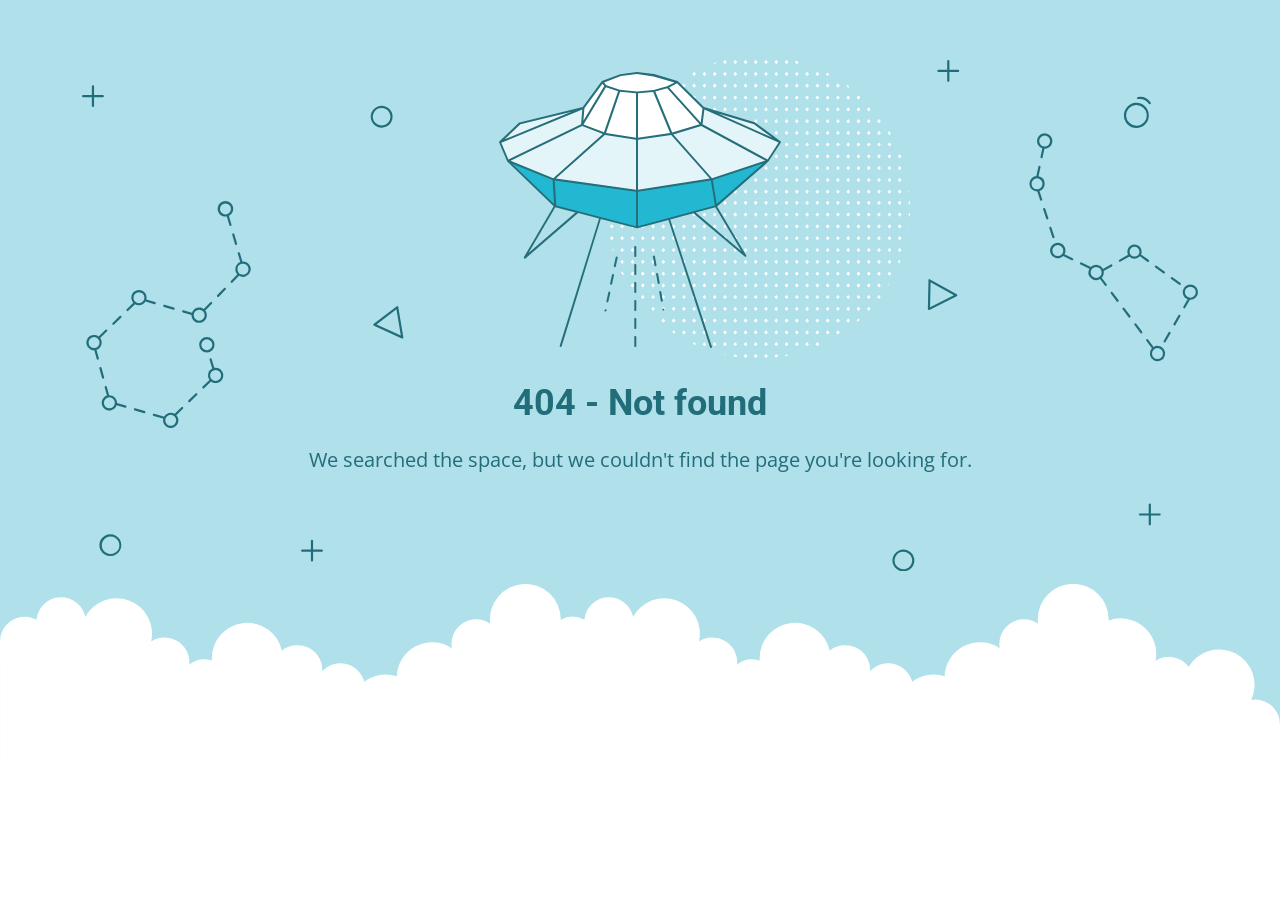
<file: assetx/assets/coloredbg.html>
<!DOCTYPE html>
<html lang="en">
<head>
    <meta charset="utf-8" />
    <meta name="viewport" content="width=device-width, initial-scale=1.0">
    <title>404 - Not found</title>
    <link href="https://fonts.googleapis.com/css?family=Open+Sans:400,700%7CRoboto:400,700" rel="stylesheet">
<style>
    * {
        box-sizing: border-box;
        -moz-box-sizing: border-box;
        -webkit-tap-highlight-color: transparent;
    }
    body {
        margin: 0;
        padding: 0;
        height: 100%;
        -webkit-text-size-adjust: 100%;
    }
    .fit-wide {
        position: relative;
        overflow: hidden;
        max-width: 1240px;
        margin: 0 auto;
        padding-top: 60px;
        padding-bottom: 60px;
        padding-left: 20px;
        padding-right: 20px;
    }
    .background-wrap { position: relative; }
    .background-wrap.cloud-blue { background-color: #b0e0e9; }
    .background-wrap.white { background-color: #fff; }
    .title { 
        position: relative; 
        text-align: center;
        margin: 20px auto 10px;
    }
    .title--regular { font-family: 'Roboto', Arial, sans-serif; }
    .title--size-large { font-size: 36px; line-height: 46px; }
    .title--size-semimedium { font-size: 20px; line-height: 28px; }
    .title--weight-normal { font-weight: 400; }
    .title--weight-bold { font-weight: 700; }
    .title--subtitle { 
        padding-bottom: 40px; 
        font-family: 'Open Sans', Arial ,sans-serif; 
        text-align: center;
    }
    .error h1,
    .error p { color: #226d7a; }
    .error--bg__cover {
        position: absolute;
        left: 0;
        right: 0;
        width: 90%;
        margin: 0 auto;
    }
    .error--shape__clouds svg {
        display: block;
    }
    .abstract-half-dot--circle {
        z-index: 0;
        position: absolute;
        left: 15em;
        right: 0;
        width: 300px;
        height: 300px;
        margin: 0 auto;
    }
    .icon-graphic {
        z-index: 1;
        position: relative;
        width: 300px;
        height: 300px;
        margin: 0 auto;
    }
    @media screen and (max-width: 767px) {
        .error--bg__cover { display: none; }
        .abstract-half-dot--circle { left: 0; }
    }
</style>
</head>
<body>
    <div id="container">
        <section class="error content background-wrap cloud-blue">
            <div class="fit-wide">
                <div class="error--bg__cover">
                    <svg id="acce7670-904f-4f8c-b867-68138c2f8c06" data-name="Layer 1" xmlns="http://www.w3.org/2000/svg" viewBox="0 0 1019 467"><title>404_bg</title><path d="M962.794,62.029a11.471,11.471,0,0,1-.656-22.923h0a11.471,11.471,0,0,1,1.327,22.9C963.24,62.023,963.017,62.029,962.794,62.029ZM962.253,41.1a9.47,9.47,0,1,0,10,8.906,9.481,9.481,0,0,0-10-8.906Z" fill="#1e6d7a"/><path d="M974.934,40.4a1,1,0,0,1-.836-.45,10.049,10.049,0,0,0-9.688-4.276A1,1,0,0,1,964.1,33.7a11.952,11.952,0,0,1,11.67,5.153,1,1,0,0,1-.834,1.549Z" fill="#1e6d7a"/><path d="M273.605,61.8a9.971,9.971,0,0,1-7.251-3.106h0a10.012,10.012,0,1,1,7.251,3.106Zm0-17.991a8,8,0,0,0-5.8,13.507h0a8,8,0,1,0,5.8-13.507Z" fill="#226d7a"/><path d="M26.007,453q-.131,0-.261,0a10.019,10.019,0,1,1,.261,0ZM26,435a8.042,8.042,0,1,0,.208,0C26.134,435,26.064,435,26,435Z" fill="#226d7a"/><path d="M750.007,467q-.13,0-.261,0a9.933,9.933,0,0,1-6.994-3.108h0a10,10,0,1,1,7.255,3.11Zm-.013-18a8,8,0,0,0-5.793,13.511h0a8,8,0,1,0,6-13.509C750.134,449,750.063,449,749.994,449Z" fill="#226d7a"/><path d="M292.416,254.312a1.013,1.013,0,0,1-.417-.09L266.634,242.6a1,1,0,0,1-.191-1.7L287.2,225a1,1,0,0,1,1.594.629l4.607,27.516a1,1,0,0,1-.986,1.165Zm-23.437-12.835,22.139,10.141L287.1,227.6Z" fill="#226d7a"/><path d="M773.316,228.33a1,1,0,0,1-1-1.022l.571-26.14a1,1,0,0,1,1.487-.851l24.356,13.607a1,1,0,0,1-.038,1.767l-24.926,12.532A1.006,1.006,0,0,1,773.316,228.33Zm1.535-25.456-.5,22.815,21.756-10.938Z" fill="#226d7a"/><path d="M136.509,150.348l-2.39-8.09a7.115,7.115,0,1,0-1.9.629l2.372,8.028a1,1,0,0,0,.959.717,1,1,0,0,0,.959-1.284ZM126,136a5,5,0,1,1,5,5A5.006,5.006,0,0,1,126,136Z" fill="#226d7a"/><path d="M137.141,159.545l2.55,8.632a1,1,0,0,0,.959.717,1.037,1.037,0,0,0,.284-.041,1,1,0,0,0,.675-1.243l-2.55-8.631a1,1,0,0,0-1.918.566Z" fill="#226d7a"/><path d="M129.751,208.226l-6.265,6.461a1,1,0,0,0,1.436,1.393l6.265-6.461a1,1,0,0,0-1.436-1.393Z" fill="#226d7a"/><path d="M92.076,230.463l7.936,2.293c0,.082-.012.162-.012.244a7,7,0,1,0,12.587-4.2l6.07-6.259a1,1,0,1,0-1.436-1.393l-6.052,6.242a6.978,6.978,0,0,0-10.8,3.386l-7.737-2.235a1,1,0,0,0-.555,1.922ZM107,228a5,5,0,1,1-5,5A5.006,5.006,0,0,1,107,228Z" fill="#226d7a"/><path d="M74.783,225.467l8.647,2.5a.989.989,0,0,0,.278.04,1,1,0,0,0,.276-1.962l-8.646-2.5a1,1,0,0,0-.555,1.922Z" fill="#226d7a"/><path d="M28.617,241.8a1,1,0,0,0,.7-.282l6.461-6.266a1,1,0,0,0-1.393-1.436l-6.461,6.266a1,1,0,0,0,.7,1.718Z" fill="#226d7a"/><path d="M19.257,291.006a1,1,0,0,0,.964-1.269L17.8,281.069a1,1,0,0,0-1.927.537l2.419,8.668A1,1,0,0,0,19.257,291.006Z" fill="#226d7a"/><path d="M13.216,264.635a6.979,6.979,0,0,0,3.394-10.8l6.242-6.052a1,1,0,1,0-1.393-1.435L15.2,252.413A7,7,0,1,0,11,265c.08,0,.158-.009.237-.012l2.219,7.95a1,1,0,0,0,1.927-.538ZM6,258a5,5,0,1,1,5,5A5.006,5.006,0,0,1,6,258Z" fill="#226d7a"/><path d="M39.924,315.537l-7.936-2.293c0-.082.012-.162.012-.244a7.008,7.008,0,0,0-7-7c-.08,0-.158.009-.237.012l-2.123-7.606a1,1,0,0,0-1.927.537l2.072,7.422a7,7,0,1,0,8.847,8.859l7.737,2.235a1.025,1.025,0,0,0,.278.039,1,1,0,0,0,.277-1.961ZM25,318a5,5,0,1,1,5-5A5.006,5.006,0,0,1,25,318Z" fill="#226d7a"/><path d="M57.217,320.532l-8.647-2.5a1,1,0,1,0-.554,1.922l8.646,2.5a1.03,1.03,0,0,0,.278.039,1,1,0,0,0,.277-1.961Z" fill="#226d7a"/><path d="M90.765,317.017,84.592,323a6.975,6.975,0,0,0-9.76,2.693.984.984,0,0,0-.323-.168l-8.646-2.5a1,1,0,0,0-.554,1.922l8.646,2.5a1,1,0,0,0,.216.031,7,7,0,1,0,11.98-3.2l6.006-5.825a1,1,0,1,0-1.392-1.435ZM81,334a5,5,0,1,1,5-5A5.006,5.006,0,0,1,81,334Z" fill="#226d7a"/><path d="M103.687,304.486l-6.461,6.266a1,1,0,0,0,1.393,1.436l6.461-6.266a1,1,0,0,0-1.393-1.436Z" fill="#226d7a"/><path d="M147,184c-.182,0-.361.014-.54.027l-2.3-7.786a1,1,0,1,0-1.918.567l2.263,7.66a6.977,6.977,0,0,0-2.643,11.269l-5.845,6.028a1,1,0,1,0,1.436,1.392L143.419,197A7,7,0,1,0,147,184Zm0,12a4.995,4.995,0,0,1-1.121-9.863,1.033,1.033,0,0,0,.155-.022c.015,0,.025-.016.04-.021A5,5,0,1,1,147,196Z" fill="#226d7a"/><path d="M52,224a7,7,0,0,0,5.984-3.386l8.153,2.356a1.025,1.025,0,0,0,.278.039,1,1,0,0,0,.276-1.961l-7.924-2.29a7,7,0,1,0-11.918,2.965l-6.006,5.824a1,1,0,1,0,1.392,1.436L48.408,223A6.952,6.952,0,0,0,52,224Zm0-12a5,5,0,1,1-5,5A5.006,5.006,0,0,1,52,212Z" fill="#226d7a"/><path d="M122,281a6.984,6.984,0,0,0-1.218.113l-2.362-8.03a1,1,0,0,0-1.919.564l2.381,8.1a6.972,6.972,0,0,0-2.492,10.427l-6.242,6.052a1,1,0,0,0,1.393,1.435l6.259-6.069A7,7,0,1,0,122,281Zm0,12a5,5,0,1,1,5-5A5.006,5.006,0,0,1,122,293Z" fill="#226d7a"/><path d="M121,260a7,7,0,1,0-7,7A7.008,7.008,0,0,0,121,260Zm-12,0a5,5,0,1,1,5,5A5.006,5.006,0,0,1,109,260Z" fill="#226d7a"/><path d="M886.983,162.773a1,1,0,0,0,.951-1.311l-2.8-8.555a1,1,0,0,0-1.9.621l2.8,8.555A1,1,0,0,0,886.983,162.773Z" fill="#226d7a"/><path d="M879.544,135.8a1,1,0,1,0-1.9.621l2.795,8.555a1,1,0,0,0,.951.69,1,1,0,0,0,.95-1.311Z" fill="#226d7a"/><path d="M904.543,181l-7.442-3.582a7.032,7.032,0,1,0-1.252,1.616l7.827,3.768a.981.981,0,0,0,.432.1,1,1,0,0,0,.435-1.9ZM891,179a5,5,0,1,1,5-5A5.006,5.006,0,0,1,891,179Z" fill="#226d7a"/><path d="M956.292,179.469a6.477,6.477,0,0,0,9.659-.268l6.739,4.9a1,1,0,1,0,1.176-1.617L967,177.492a6.5,6.5,0,1,0-11.811.4,1.064,1.064,0,0,0-.121.039l-7.852,4.4a1,1,0,0,0,.976,1.745l7.853-4.4A.985.985,0,0,0,956.292,179.469ZM961,170.5a4.5,4.5,0,1,1-4.5,4.5A4.505,4.505,0,0,1,961,170.5Z" fill="#226d7a"/><path d="M987.248,194.689a1,1,0,1,0,1.176-1.617l-7.278-5.294a1,1,0,0,0-1.176,1.618Z" fill="#226d7a"/><path d="M995.7,198.366a1,1,0,0,0-1.176,1.617l7.28,5.293a.986.986,0,0,0,.587.192,1,1,0,0,0,.588-1.809Z" fill="#226d7a"/><path d="M1002.5,232.72a1,1,0,0,0-1.366.365l-4.5,7.793a1,1,0,1,0,1.732,1l4.5-7.792A1,1,0,0,0,1002.5,232.72Z" fill="#226d7a"/><path d="M993.49,248.305a1,1,0,0,0-1.366.366l-4.5,7.793a1,1,0,0,0,1.733,1l4.5-7.793A1,1,0,0,0,993.49,248.305Z" fill="#226d7a"/><path d="M951.8,226.4a1,1,0,0,0-1.6,1.2l5.4,7.2a1,1,0,1,0,1.6-1.2Z" fill="#226d7a"/><path d="M962.6,240.8A1,1,0,0,0,961,242l5.4,7.2A1,1,0,0,0,968,248Z" fill="#226d7a"/><path d="M931.091,198.789a6.943,6.943,0,0,0,1.777-6.129l7.473-4.185a1,1,0,1,0-.977-1.745l-7.172,4.016a6.988,6.988,0,0,0-11.127-1.7.981.981,0,0,0-.3-.23l-8.11-3.9a1,1,0,1,0-.867,1.8l8.1,3.9a6.988,6.988,0,0,0,9.645,9.428L934,206a1,1,0,0,0,1.6-1.2ZM921,194a5,5,0,1,1,5,5A5.006,5.006,0,0,1,921,194Z" fill="#226d7a"/><path d="M941,212a1,1,0,0,0-1.6,1.2l5.4,7.2a1,1,0,1,0,1.6-1.2Z" fill="#226d7a"/><path d="M876.837,80.654l-1.7,7.937a1,1,0,0,0,.767,1.187,1.029,1.029,0,0,0,.211.022,1,1,0,0,0,.977-.79l1.718-8.02c.064,0,.126.01.19.01a7.013,7.013,0,1,0-2.163-.346ZM879,69a5,5,0,1,1-5,5A5.006,5.006,0,0,1,879,69Z" fill="#226d7a"/><path d="M879,113a7.012,7.012,0,0,0-5.58-6.855l1.786-8.335a1,1,0,0,0-1.955-.419L871.4,106.03A7,7,0,0,0,872,120c.091,0,.18-.01.271-.014l2.576,7.879a1,1,0,0,0,.95.69.985.985,0,0,0,.31-.05,1,1,0,0,0,.64-1.261l-2.492-7.624A7.007,7.007,0,0,0,879,113Zm-7,5a5,5,0,1,1,5-5A5.006,5.006,0,0,1,872,118Z" fill="#226d7a"/><path d="M1012,205a7,7,0,0,0-2.469,13.542l-3.9,6.75a1,1,0,1,0,1.732,1l4.227-7.314c.136.008.271.021.41.021a7,7,0,0,0,0-14Zm0,12a5,5,0,1,1,5-5A5.006,5.006,0,0,1,1012,217Z" fill="#226d7a"/><path d="M982,261a6.941,6.941,0,0,0-3.527.964L973.4,255.2a1,1,0,1,0-1.6,1.2l5.109,6.812A6.99,6.99,0,1,0,982,261Zm0,12a5,5,0,1,1,5-5A5.006,5.006,0,0,1,982,273Z" fill="#226d7a"/><path d="M19,32H11V24a1,1,0,0,0-2,0v8H1a1,1,0,0,0,0,2H9v8a1,1,0,0,0,2,0V34h8a1,1,0,0,0,0-2Z" fill="#206d7a"/><path d="M219,447h-8v-8a1,1,0,0,0-2,0v8h-8a1,1,0,0,0,0,2h8v8a1,1,0,0,0,2,0v-8h8a1,1,0,0,0,0-2Z" fill="#206d7a"/><path d="M984,414h-8v-8a1,1,0,0,0-2,0v8h-8a1,1,0,0,0,0,2h8v8a1,1,0,0,0,2,0v-8h8a1,1,0,0,0,0-2Z" fill="#206d7a"/><path d="M800,9h-8V1a1,1,0,0,0-2,0V9h-8a1,1,0,0,0,0,2h8v8a1,1,0,0,0,2,0V11h8a1,1,0,0,0,0-2Z" fill="#206d7a"/></svg>
                </div>
                <div>
                    <div class="abstract-half-dot--circle">
                        <svg id="a57f7293-9654-4013-9c82-7cad22fc3689" data-name="Layer 1" xmlns="http://www.w3.org/2000/svg" viewBox="0 0 300 298.181"><title>circle_dots</title><polygon points="145.742 133.848 147.581 131.734 145.742 129.621 143.904 131.734 145.742 133.848" fill="#fff"/><polygon points="145.742 122.041 147.581 119.928 145.742 117.814 143.904 119.928 145.742 122.041" fill="#fff"/><polygon points="145.742 110.235 147.581 108.122 145.742 106.008 143.904 108.122 145.742 110.235" fill="#fff"/><polygon points="145.742 98.429 147.581 96.316 145.742 94.202 143.904 96.316 145.742 98.429" fill="#fff"/><polygon points="145.742 86.624 147.581 84.51 145.742 82.396 143.904 84.51 145.742 86.624" fill="#fff"/><polygon points="156.015 129.621 154.177 131.734 156.015 133.848 157.854 131.734 156.015 129.621" fill="#fff"/><polygon points="156.015 117.814 154.177 119.928 156.015 122.041 157.854 119.928 156.015 117.814" fill="#fff"/><polygon points="156.015 106.008 154.177 108.122 156.015 110.235 157.854 108.122 156.015 106.008" fill="#fff"/><polygon points="156.015 94.202 154.177 96.316 156.015 98.429 157.854 96.316 156.015 94.202" fill="#fff"/><polygon points="156.015 82.396 154.177 84.51 156.015 86.624 157.854 84.51 156.015 82.396" fill="#fff"/><polygon points="166.288 129.621 164.45 131.734 166.288 133.848 168.13 131.734 166.288 129.621" fill="#fff"/><polygon points="166.288 117.814 164.45 119.928 166.288 122.041 168.13 119.928 166.288 117.814" fill="#fff"/><polygon points="166.288 106.008 164.45 108.122 166.288 110.235 168.13 108.122 166.288 106.008" fill="#fff"/><polygon points="166.288 94.202 164.45 96.316 166.288 98.429 168.13 96.316 166.288 94.202" fill="#fff"/><polygon points="168.128 84.51 166.288 82.396 164.45 84.51 166.288 86.624 168.128 84.51" fill="#fff"/><polygon points="176.563 129.621 174.724 131.734 176.563 133.848 178.401 131.734 176.563 129.621" fill="#fff"/><polygon points="176.563 117.814 174.724 119.928 176.563 122.041 178.401 119.928 176.563 117.814" fill="#fff"/><polygon points="176.563 106.008 174.724 108.122 176.563 110.235 178.401 108.122 176.563 106.008" fill="#fff"/><polygon points="176.563 94.202 174.724 96.316 176.563 98.429 178.401 96.316 176.563 94.202" fill="#fff"/><polygon points="176.563 82.396 174.724 84.51 176.563 86.624 178.401 84.51 176.563 82.396" fill="#fff"/><polygon points="186.835 129.621 184.997 131.734 186.835 133.848 188.674 131.734 186.835 129.621" fill="#fff"/><polygon points="186.835 117.814 184.997 119.928 186.835 122.041 188.674 119.928 186.835 117.814" fill="#fff"/><polygon points="186.835 106.008 184.997 108.122 186.835 110.235 188.674 108.122 186.835 106.008" fill="#fff"/><polygon points="186.835 94.202 184.997 96.316 186.835 98.429 188.674 96.316 186.835 94.202" fill="#fff"/><polygon points="186.835 82.396 184.997 84.51 186.835 86.624 188.674 84.51 186.835 82.396" fill="#fff"/><polygon points="197.11 129.621 195.268 131.734 197.11 133.848 198.948 131.734 197.11 129.621" fill="#fff"/><polygon points="197.11 117.814 195.268 119.928 197.11 122.041 198.948 119.928 197.11 117.814" fill="#fff"/><polygon points="197.11 106.008 195.268 108.122 197.11 110.235 198.948 108.122 197.11 106.008" fill="#fff"/><polygon points="197.11 94.202 195.268 96.316 197.11 98.429 198.948 96.316 197.11 94.202" fill="#fff"/><polygon points="197.11 82.396 195.27 84.51 197.11 86.624 198.948 84.51 197.11 82.396" fill="#fff"/><polygon points="207.383 129.621 205.545 131.734 207.383 133.848 209.221 131.734 207.383 129.621" fill="#fff"/><polygon points="207.383 117.814 205.545 119.928 207.383 122.041 209.221 119.928 207.383 117.814" fill="#fff"/><polygon points="207.383 106.008 205.545 108.122 207.383 110.235 209.221 108.122 207.383 106.008" fill="#fff"/><polygon points="207.383 94.202 205.545 96.316 207.383 98.429 209.221 96.316 207.383 94.202" fill="#fff"/><polygon points="207.383 82.396 205.545 84.51 207.383 86.624 209.221 84.51 207.383 82.396" fill="#fff"/><polygon points="217.656 129.621 215.817 131.734 217.656 133.848 219.497 131.734 217.656 129.621" fill="#fff"/><polygon points="217.656 117.814 215.817 119.928 217.656 122.041 219.497 119.928 217.656 117.814" fill="#fff"/><polygon points="217.656 106.008 215.817 108.122 217.656 110.235 219.497 108.122 217.656 106.008" fill="#fff"/><polygon points="217.656 94.202 215.817 96.316 217.656 98.429 219.497 96.316 217.656 94.202" fill="#fff"/><polygon points="219.496 84.51 217.656 82.396 215.817 84.51 217.656 86.624 219.496 84.51" fill="#fff"/><polygon points="227.93 129.621 226.092 131.734 227.93 133.848 229.769 131.734 227.93 129.621" fill="#fff"/><polygon points="227.93 117.814 226.092 119.928 227.93 122.041 229.769 119.928 227.93 117.814" fill="#fff"/><polygon points="227.93 106.008 226.092 108.122 227.93 110.235 229.769 108.122 227.93 106.008" fill="#fff"/><polygon points="227.93 94.202 226.092 96.316 227.93 98.429 229.769 96.316 227.93 94.202" fill="#fff"/><polygon points="227.93 82.396 226.092 84.51 227.93 86.624 229.769 84.51 227.93 82.396" fill="#fff"/><polygon points="238.203 129.621 236.365 131.734 238.203 133.848 240.042 131.734 238.203 129.621" fill="#fff"/><polygon points="238.203 117.814 236.365 119.928 238.203 122.041 240.042 119.928 238.203 117.814" fill="#fff"/><polygon points="238.203 106.008 236.365 108.122 238.203 110.235 240.042 108.122 238.203 106.008" fill="#fff"/><polygon points="238.203 94.202 236.365 96.316 238.203 98.429 240.042 96.316 238.203 94.202" fill="#fff"/><polygon points="238.203 82.396 236.365 84.51 238.203 86.624 240.042 84.51 238.203 82.396" fill="#fff"/><polygon points="248.478 133.848 250.316 131.734 248.478 129.621 246.636 131.734 248.478 133.848" fill="#fff"/><polygon points="248.478 122.041 250.316 119.928 248.478 117.814 246.636 119.928 248.478 122.041" fill="#fff"/><polygon points="248.478 110.235 250.316 108.122 248.478 106.008 246.636 108.122 248.478 110.235" fill="#fff"/><polygon points="248.478 98.429 250.316 96.316 248.478 94.202 246.636 96.316 248.478 98.429" fill="#fff"/><polygon points="246.638 84.51 248.478 86.624 250.316 84.51 248.478 82.396 246.638 84.51" fill="#fff"/><polygon points="258.751 129.621 256.912 131.734 258.751 133.848 260.589 131.734 258.751 129.621" fill="#fff"/><polygon points="258.751 117.814 256.912 119.928 258.751 122.041 260.589 119.928 258.751 117.814" fill="#fff"/><polygon points="258.751 106.008 256.912 108.122 258.751 110.235 260.589 108.122 258.751 106.008" fill="#fff"/><polygon points="258.751 94.202 256.912 96.316 258.751 98.429 260.589 96.316 258.751 94.202" fill="#fff"/><polygon points="258.751 82.396 256.912 84.51 258.751 86.624 260.589 84.51 258.751 82.396" fill="#fff"/><polygon points="269.023 129.621 267.185 131.734 269.023 133.848 270.865 131.734 269.023 129.621" fill="#fff"/><polygon points="269.023 117.814 267.185 119.928 269.023 122.041 270.865 119.928 269.023 117.814" fill="#fff"/><polygon points="269.023 106.008 267.185 108.122 269.023 110.235 270.865 108.122 269.023 106.008" fill="#fff"/><polygon points="269.023 94.202 267.185 96.316 269.023 98.429 270.865 96.316 269.023 94.202" fill="#fff"/><polygon points="270.863 84.51 269.023 82.396 267.185 84.51 269.023 86.624 270.863 84.51" fill="#fff"/><polygon points="145.742 75.064 147.581 72.95 145.742 70.837 143.904 72.95 145.742 75.064" fill="#fff"/><polygon points="145.742 63.258 147.581 61.144 145.742 59.031 143.904 61.144 145.742 63.258" fill="#fff"/><polygon points="145.742 51.452 147.581 49.338 145.742 47.225 143.904 49.338 145.742 51.452" fill="#fff"/><polygon points="145.742 39.646 147.581 37.532 145.742 35.419 143.904 37.532 145.742 39.646" fill="#fff"/><polygon points="145.742 27.84 147.581 25.726 145.742 23.612 143.904 25.726 145.742 27.84" fill="#fff"/><polygon points="147.581 13.92 145.742 11.806 143.904 13.92 145.742 16.033 147.581 13.92" fill="#fff"/><polygon points="143.904 2.114 145.742 4.227 147.581 2.114 145.742 0 143.904 2.114" fill="#fff"/><polygon points="156.015 70.837 154.177 72.95 156.015 75.064 157.854 72.95 156.015 70.837" fill="#fff"/><polygon points="156.015 59.031 154.177 61.144 156.015 63.258 157.854 61.144 156.015 59.031" fill="#fff"/><polygon points="156.015 47.225 154.177 49.338 156.015 51.452 157.854 49.338 156.015 47.225" fill="#fff"/><polygon points="156.015 35.419 154.177 37.532 156.015 39.646 157.854 37.532 156.015 35.419" fill="#fff"/><polygon points="156.015 23.612 154.177 25.726 156.015 27.84 157.854 25.726 156.015 23.612" fill="#fff"/><polygon points="156.015 11.806 154.177 13.92 156.015 16.033 157.854 13.92 156.015 11.806" fill="#fff"/><polygon points="156.015 0 154.177 2.114 156.015 4.227 157.854 2.114 156.015 0" fill="#fff"/><polygon points="166.288 70.837 164.45 72.95 166.288 75.064 168.13 72.95 166.288 70.837" fill="#fff"/><polygon points="166.288 59.031 164.45 61.144 166.288 63.258 168.13 61.144 166.288 59.031" fill="#fff"/><polygon points="166.288 47.225 164.45 49.338 166.288 51.452 168.13 49.338 166.288 47.225" fill="#fff"/><polygon points="166.288 35.419 164.45 37.532 166.288 39.646 168.13 37.532 166.288 35.419" fill="#fff"/><polygon points="166.288 23.612 164.45 25.726 166.288 27.84 168.13 25.726 166.288 23.612" fill="#fff"/><polygon points="166.288 11.806 164.45 13.92 166.288 16.033 168.13 13.92 166.288 11.806" fill="#fff"/><polygon points="166.288 0 164.45 2.114 166.288 4.227 168.13 2.114 166.288 0" fill="#fff"/><polygon points="176.563 70.837 174.724 72.95 176.563 75.064 178.401 72.95 176.563 70.837" fill="#fff"/><polygon points="176.563 59.031 174.724 61.144 176.563 63.258 178.401 61.144 176.563 59.031" fill="#fff"/><polygon points="176.563 47.225 174.724 49.338 176.563 51.452 178.401 49.338 176.563 47.225" fill="#fff"/><polygon points="176.563 35.419 174.724 37.532 176.563 39.646 178.401 37.532 176.563 35.419" fill="#fff"/><polygon points="176.563 23.612 174.724 25.726 176.563 27.84 178.401 25.726 176.563 23.612" fill="#fff"/><polygon points="176.563 11.806 174.724 13.92 176.563 16.033 178.401 13.92 176.563 11.806" fill="#fff"/><polygon points="176.563 0 174.724 2.114 176.563 4.227 178.401 2.114 176.563 0" fill="#fff"/><polygon points="186.835 70.837 184.997 72.95 186.835 75.064 188.674 72.95 186.835 70.837" fill="#fff"/><polygon points="186.835 59.031 184.997 61.144 186.835 63.258 188.674 61.144 186.835 59.031" fill="#fff"/><polygon points="186.835 47.225 184.997 49.338 186.835 51.452 188.674 49.338 186.835 47.225" fill="#fff"/><polygon points="186.835 35.419 184.997 37.532 186.835 39.646 188.674 37.532 186.835 35.419" fill="#fff"/><polygon points="186.835 23.612 184.997 25.726 186.835 27.84 188.674 25.726 186.835 23.612" fill="#fff"/><polygon points="186.835 11.806 184.997 13.92 186.835 16.033 188.674 13.92 186.835 11.806" fill="#fff"/><path d="M186.835,4.227l1.839-2.113-.31-.356c-.826-.225-1.651-.45-2.483-.661L185,2.114Z" fill="#fff"/><polygon points="197.11 70.837 195.268 72.95 197.11 75.064 198.948 72.95 197.11 70.837" fill="#fff"/><polygon points="197.11 59.031 195.268 61.144 197.11 63.258 198.948 61.144 197.11 59.031" fill="#fff"/><polygon points="197.11 47.225 195.268 49.338 197.11 51.452 198.948 49.338 197.11 47.225" fill="#fff"/><polygon points="197.11 35.419 195.268 37.532 197.11 39.646 198.948 37.532 197.11 35.419" fill="#fff"/><polygon points="197.11 23.612 195.268 25.726 197.11 27.84 198.948 25.726 197.11 23.612" fill="#fff"/><polygon points="197.11 11.806 195.268 13.92 197.11 16.033 198.948 13.92 197.11 11.806" fill="#fff"/><polygon points="207.383 70.837 205.545 72.95 207.383 75.064 209.221 72.95 207.383 70.837" fill="#fff"/><polygon points="207.383 59.031 205.545 61.144 207.383 63.258 209.221 61.144 207.383 59.031" fill="#fff"/><polygon points="207.383 47.225 205.545 49.338 207.383 51.452 209.221 49.338 207.383 47.225" fill="#fff"/><polygon points="207.383 35.419 205.545 37.532 207.383 39.646 209.221 37.532 207.383 35.419" fill="#fff"/><polygon points="207.383 23.612 205.545 25.726 207.383 27.84 209.221 25.726 207.383 23.612" fill="#fff"/><polygon points="207.383 11.806 205.545 13.92 207.383 16.033 209.221 13.92 207.383 11.806" fill="#fff"/><polygon points="217.656 70.837 215.817 72.95 217.656 75.064 219.497 72.95 217.656 70.837" fill="#fff"/><polygon points="217.656 59.031 215.817 61.144 217.656 63.258 219.497 61.144 217.656 59.031" fill="#fff"/><polygon points="217.656 47.225 215.817 49.338 217.656 51.452 219.497 49.338 217.656 47.225" fill="#fff"/><polygon points="217.656 35.419 215.817 37.532 217.656 39.646 219.497 37.532 217.656 35.419" fill="#fff"/><polygon points="217.656 23.612 215.817 25.726 217.656 27.84 219.497 25.726 217.656 23.612" fill="#fff"/><path d="M217.656,16.033l1.753-2.011c-.842-.445-1.685-.887-2.535-1.317l-1.057,1.215Z" fill="#fff"/><polygon points="227.93 70.837 226.092 72.95 227.93 75.064 229.769 72.95 227.93 70.837" fill="#fff"/><polygon points="227.93 59.031 226.092 61.144 227.93 63.258 229.769 61.144 227.93 59.031" fill="#fff"/><polygon points="227.93 47.225 226.092 49.338 227.93 51.452 229.769 49.338 227.93 47.225" fill="#fff"/><polygon points="227.93 35.419 226.092 37.532 227.93 39.646 229.769 37.532 227.93 35.419" fill="#fff"/><polygon points="227.93 23.612 226.092 25.726 227.93 27.84 229.769 25.726 227.93 23.612" fill="#fff"/><polygon points="238.203 70.837 236.365 72.95 238.203 75.064 240.042 72.95 238.203 70.837" fill="#fff"/><polygon points="238.203 59.031 236.365 61.144 238.203 63.258 240.042 61.144 238.203 59.031" fill="#fff"/><polygon points="238.203 47.225 236.365 49.338 238.203 51.452 240.042 49.338 238.203 47.225" fill="#fff"/><polygon points="238.203 35.419 236.365 37.532 238.203 39.646 240.042 37.532 238.203 35.419" fill="#fff"/><path d="M236.365,25.726,238.2,27.84l1.084-1.246c-.744-.555-1.5-1.1-2.25-1.641Z" fill="#fff"/><polygon points="248.478 75.064 250.316 72.95 248.478 70.837 246.636 72.95 248.478 75.064" fill="#fff"/><polygon points="248.478 63.258 250.316 61.144 248.478 59.031 246.636 61.144 248.478 63.258" fill="#fff"/><polygon points="250.316 49.338 248.478 47.225 246.636 49.338 248.478 51.452 250.316 49.338" fill="#fff"/><polygon points="246.636 37.532 248.478 39.646 250.316 37.532 248.478 35.419 246.636 37.532" fill="#fff"/><polygon points="258.751 70.837 256.912 72.95 258.751 75.064 260.589 72.95 258.751 70.837" fill="#fff"/><polygon points="258.751 59.031 256.912 61.144 258.751 63.258 260.589 61.144 258.751 59.031" fill="#fff"/><polygon points="258.751 47.225 256.912 49.338 258.751 51.452 260.589 49.338 258.751 47.225" fill="#fff"/><polygon points="269.023 70.837 267.185 72.95 269.023 75.064 270.865 72.95 269.023 70.837" fill="#fff"/><polygon points="269.023 59.031 267.185 61.144 269.023 63.258 270.865 61.144 269.023 59.031" fill="#fff"/><polygon points="279.445 129.621 277.607 131.734 279.445 133.848 281.284 131.734 279.445 129.621" fill="#fff"/><polygon points="279.445 117.814 277.607 119.928 279.445 122.041 281.284 119.928 279.445 117.814" fill="#fff"/><polygon points="279.445 106.008 277.607 108.122 279.445 110.235 281.284 108.122 279.445 106.008" fill="#fff"/><polygon points="279.445 94.202 277.607 96.316 279.445 98.429 281.284 96.316 279.445 94.202" fill="#fff"/><polygon points="279.445 82.396 277.607 84.51 279.445 86.624 281.284 84.51 279.445 82.396" fill="#fff"/><polygon points="289.718 129.621 287.88 131.734 289.718 133.848 291.56 131.734 289.718 129.621" fill="#fff"/><polygon points="289.718 117.814 287.88 119.928 289.718 122.041 291.56 119.928 289.718 117.814" fill="#fff"/><polygon points="289.718 106.008 287.88 108.122 289.718 110.235 291.56 108.122 289.718 106.008" fill="#fff"/><path d="M287.88,96.316l1.838,2.113,1.515-1.739c-.151-.422-.3-.846-.451-1.267L289.718,94.2Z" fill="#fff"/><path d="M299.092,130.656l-.938,1.078,1.192,1.37Q299.229,131.877,299.092,130.656Z" fill="#fff"/><path d="M279.445,75.064l1.241-1.427q-.721-1.278-1.466-2.541l-1.613,1.854Z" fill="#fff"/><polygon points="1.838 129.621 0 131.734 1.838 133.848 3.677 131.734 1.838 129.621" fill="#fff"/><polygon points="1.838 117.814 0 119.928 1.838 122.041 3.677 119.928 1.838 117.814" fill="#fff"/><path d="M1.838,110.235l1.839-2.113-1.534-1.764q-.456,1.6-.876,3.22Z" fill="#fff"/><polygon points="12.113 129.621 10.271 131.734 12.113 133.848 13.951 131.734 12.113 129.621" fill="#fff"/><polygon points="12.113 117.814 10.271 119.928 12.113 122.041 13.951 119.928 12.113 117.814" fill="#fff"/><polygon points="12.113 106.008 10.271 108.122 12.113 110.235 13.951 108.122 12.113 106.008" fill="#fff"/><polygon points="12.113 94.202 10.271 96.316 12.113 98.429 13.951 96.316 12.113 94.202" fill="#fff"/><polygon points="12.113 82.396 10.273 84.51 12.113 86.624 13.951 84.51 12.113 82.396" fill="#fff"/><polygon points="22.533 129.621 20.695 131.734 22.533 133.848 24.371 131.734 22.533 129.621" fill="#fff"/><polygon points="22.533 117.814 20.695 119.928 22.533 122.041 24.371 119.928 22.533 117.814" fill="#fff"/><polygon points="22.533 106.008 20.695 108.122 22.533 110.235 24.371 108.122 22.533 106.008" fill="#fff"/><polygon points="22.533 94.202 20.695 96.316 22.533 98.429 24.371 96.316 22.533 94.202" fill="#fff"/><polygon points="22.533 82.396 20.695 84.51 22.533 86.624 24.371 84.51 22.533 82.396" fill="#fff"/><polygon points="32.808 129.621 30.966 131.734 32.808 133.848 34.646 131.734 32.808 129.621" fill="#fff"/><polygon points="32.808 117.814 30.966 119.928 32.808 122.041 34.646 119.928 32.808 117.814" fill="#fff"/><polygon points="32.808 106.008 30.966 108.122 32.808 110.235 34.646 108.122 32.808 106.008" fill="#fff"/><polygon points="32.808 94.202 30.966 96.316 32.808 98.429 34.646 96.316 32.808 94.202" fill="#fff"/><polygon points="32.808 82.396 30.968 84.51 32.808 86.624 34.646 84.51 32.808 82.396" fill="#fff"/><polygon points="43.08 129.621 41.242 131.734 43.08 133.848 44.919 131.734 43.08 129.621" fill="#fff"/><polygon points="43.08 117.814 41.242 119.928 43.08 122.041 44.919 119.928 43.08 117.814" fill="#fff"/><polygon points="43.08 106.008 41.242 108.122 43.08 110.235 44.919 108.122 43.08 106.008" fill="#fff"/><polygon points="43.08 94.202 41.242 96.316 43.08 98.429 44.919 96.316 43.08 94.202" fill="#fff"/><polygon points="43.08 82.396 41.242 84.51 43.08 86.624 44.919 84.51 43.08 82.396" fill="#fff"/><polygon points="53.353 129.621 51.515 131.734 53.353 133.848 55.195 131.734 53.353 129.621" fill="#fff"/><polygon points="53.353 117.814 51.515 119.928 53.353 122.041 55.195 119.928 53.353 117.814" fill="#fff"/><polygon points="53.353 106.008 51.515 108.122 53.353 110.235 55.195 108.122 53.353 106.008" fill="#fff"/><polygon points="53.353 94.202 51.515 96.316 53.353 98.429 55.195 96.316 53.353 94.202" fill="#fff"/><polygon points="55.193 84.51 53.353 82.396 51.515 84.51 53.353 86.624 55.193 84.51" fill="#fff"/><polygon points="63.628 129.621 61.789 131.734 63.628 133.848 65.466 131.734 63.628 129.621" fill="#fff"/><polygon points="63.628 117.814 61.789 119.928 63.628 122.041 65.466 119.928 63.628 117.814" fill="#fff"/><polygon points="63.628 106.008 61.789 108.122 63.628 110.235 65.466 108.122 63.628 106.008" fill="#fff"/><polygon points="63.628 94.202 61.789 96.316 63.628 98.429 65.466 96.316 63.628 94.202" fill="#fff"/><polygon points="63.628 82.396 61.789 84.51 63.628 86.624 65.466 84.51 63.628 82.396" fill="#fff"/><polygon points="73.901 129.621 72.062 131.734 73.901 133.848 75.739 131.734 73.901 129.621" fill="#fff"/><polygon points="73.901 117.814 72.062 119.928 73.901 122.041 75.739 119.928 73.901 117.814" fill="#fff"/><polygon points="73.901 106.008 72.062 108.122 73.901 110.235 75.739 108.122 73.901 106.008" fill="#fff"/><polygon points="73.901 94.202 72.062 96.316 73.901 98.429 75.739 96.316 73.901 94.202" fill="#fff"/><polygon points="73.901 82.396 72.062 84.51 73.901 86.624 75.739 84.51 73.901 82.396" fill="#fff"/><polygon points="84.174 129.621 82.335 131.734 84.174 133.848 86.015 131.734 84.174 129.621" fill="#fff"/><polygon points="84.174 117.814 82.335 119.928 84.174 122.041 86.015 119.928 84.174 117.814" fill="#fff"/><polygon points="84.174 106.008 82.335 108.122 84.174 110.235 86.015 108.122 84.174 106.008" fill="#fff"/><polygon points="84.174 94.202 82.335 96.316 84.174 98.429 86.015 96.316 84.174 94.202" fill="#fff"/><polygon points="86.014 84.51 84.174 82.396 82.335 84.51 84.174 86.624 86.014 84.51" fill="#fff"/><polygon points="94.448 129.621 92.61 131.734 94.448 133.848 96.286 131.734 94.448 129.621" fill="#fff"/><polygon points="94.448 117.814 92.61 119.928 94.448 122.041 96.286 119.928 94.448 117.814" fill="#fff"/><polygon points="94.448 106.008 92.61 108.122 94.448 110.235 96.286 108.122 94.448 106.008" fill="#fff"/><polygon points="94.448 94.202 92.61 96.316 94.448 98.429 96.286 96.316 94.448 94.202" fill="#fff"/><polygon points="94.448 82.396 92.61 84.51 94.448 86.624 96.286 84.51 94.448 82.396" fill="#fff"/><polygon points="104.721 129.621 102.883 131.734 104.721 133.848 106.559 131.734 104.721 129.621" fill="#fff"/><polygon points="104.721 117.814 102.883 119.928 104.721 122.041 106.559 119.928 104.721 117.814" fill="#fff"/><polygon points="104.721 106.008 102.883 108.122 104.721 110.235 106.559 108.122 104.721 106.008" fill="#fff"/><polygon points="104.721 94.202 102.883 96.316 104.721 98.429 106.559 96.316 104.721 94.202" fill="#fff"/><polygon points="104.721 82.396 102.883 84.51 104.721 86.624 106.559 84.51 104.721 82.396" fill="#fff"/><polygon points="114.996 129.621 113.154 131.734 114.996 133.848 116.834 131.734 114.996 129.621" fill="#fff"/><polygon points="114.996 117.814 113.154 119.928 114.996 122.041 116.834 119.928 114.996 117.814" fill="#fff"/><polygon points="114.996 106.008 113.154 108.122 114.996 110.235 116.834 108.122 114.996 106.008" fill="#fff"/><polygon points="114.996 94.202 113.154 96.316 114.996 98.429 116.834 96.316 114.996 94.202" fill="#fff"/><polygon points="114.996 82.396 113.156 84.51 114.996 86.624 116.834 84.51 114.996 82.396" fill="#fff"/><polygon points="125.268 133.848 127.107 131.734 125.268 129.621 123.43 131.734 125.268 133.848" fill="#fff"/><polygon points="125.268 122.041 127.107 119.928 125.268 117.814 123.43 119.928 125.268 122.041" fill="#fff"/><polygon points="125.268 110.235 127.107 108.122 125.268 106.008 123.43 108.122 125.268 110.235" fill="#fff"/><polygon points="125.268 98.429 127.107 96.316 125.268 94.202 123.43 96.316 125.268 98.429" fill="#fff"/><polygon points="125.268 86.624 127.107 84.51 125.268 82.396 123.43 84.51 125.268 86.624" fill="#fff"/><polygon points="135.541 133.848 137.383 131.734 135.541 129.621 133.703 131.734 135.541 133.848" fill="#fff"/><polygon points="135.541 122.041 137.383 119.928 135.541 117.814 133.703 119.928 135.541 122.041" fill="#fff"/><polygon points="135.541 110.235 137.383 108.122 135.541 106.008 133.703 108.122 135.541 110.235" fill="#fff"/><polygon points="135.541 98.429 137.383 96.316 135.541 94.202 133.703 96.316 135.541 98.429" fill="#fff"/><polygon points="135.541 86.624 137.381 84.51 135.541 82.396 133.703 84.51 135.541 86.624" fill="#fff"/><polygon points="22.533 70.837 20.695 72.95 22.533 75.064 24.371 72.95 22.533 70.837" fill="#fff"/><path d="M22.533,63.258l1.838-2.114-.387-.445c-.55.779-1.1,1.559-1.634,2.349Z" fill="#fff"/><polygon points="32.808 70.837 30.966 72.95 32.808 75.064 34.646 72.95 32.808 70.837" fill="#fff"/><polygon points="32.808 59.031 30.966 61.144 32.808 63.258 34.646 61.144 32.808 59.031" fill="#fff"/><path d="M32.808,51.452l1.838-2.114-.9-1.037c-.616.7-1.222,1.416-1.825,2.132Z" fill="#fff"/><polygon points="43.08 70.837 41.242 72.95 43.08 75.064 44.919 72.95 43.08 70.837" fill="#fff"/><polygon points="43.08 59.031 41.242 61.144 43.08 63.258 44.919 61.144 43.08 59.031" fill="#fff"/><polygon points="43.08 47.225 41.242 49.338 43.08 51.452 44.919 49.338 43.08 47.225" fill="#fff"/><path d="M43.08,39.646l1.839-2.114-.342-.393q-1.016.947-2.015,1.911Z" fill="#fff"/><polygon points="53.353 70.837 51.515 72.95 53.353 75.064 55.195 72.95 53.353 70.837" fill="#fff"/><polygon points="53.353 59.031 51.515 61.144 53.353 63.258 55.195 61.144 53.353 59.031" fill="#fff"/><polygon points="53.353 47.225 51.515 49.338 53.353 51.452 55.195 49.338 53.353 47.225" fill="#fff"/><polygon points="53.353 35.419 51.515 37.532 53.353 39.646 55.195 37.532 53.353 35.419" fill="#fff"/><polygon points="63.628 70.837 61.789 72.95 63.628 75.064 65.466 72.95 63.628 70.837" fill="#fff"/><polygon points="63.628 59.031 61.789 61.144 63.628 63.258 65.466 61.144 63.628 59.031" fill="#fff"/><polygon points="63.628 47.225 61.789 49.338 63.628 51.452 65.466 49.338 63.628 47.225" fill="#fff"/><polygon points="63.628 35.419 61.789 37.532 63.628 39.646 65.466 37.532 63.628 35.419" fill="#fff"/><polygon points="63.628 23.612 61.789 25.726 63.628 27.84 65.466 25.726 63.628 23.612" fill="#fff"/><polygon points="73.901 70.837 72.062 72.95 73.901 75.064 75.739 72.95 73.901 70.837" fill="#fff"/><polygon points="73.901 59.031 72.062 61.144 73.901 63.258 75.739 61.144 73.901 59.031" fill="#fff"/><polygon points="73.901 47.225 72.062 49.338 73.901 51.452 75.739 49.338 73.901 47.225" fill="#fff"/><polygon points="73.901 35.419 72.062 37.532 73.901 39.646 75.739 37.532 73.901 35.419" fill="#fff"/><polygon points="73.901 23.612 72.062 25.726 73.901 27.84 75.739 25.726 73.901 23.612" fill="#fff"/><path d="M73.9,16.033l.476-.547c-.214.119-.429.237-.642.357Z" fill="#fff"/><polygon points="84.174 70.837 82.335 72.95 84.174 75.064 86.015 72.95 84.174 70.837" fill="#fff"/><polygon points="84.174 59.031 82.335 61.144 84.174 63.258 86.015 61.144 84.174 59.031" fill="#fff"/><polygon points="84.174 47.225 82.335 49.338 84.174 51.452 86.015 49.338 84.174 47.225" fill="#fff"/><polygon points="84.174 35.419 82.335 37.532 84.174 39.646 86.015 37.532 84.174 35.419" fill="#fff"/><polygon points="84.174 23.612 82.335 25.726 84.174 27.84 86.015 25.726 84.174 23.612" fill="#fff"/><polygon points="84.174 11.806 82.335 13.92 84.174 16.033 86.015 13.92 84.174 11.806" fill="#fff"/><polygon points="94.448 70.837 92.61 72.95 94.448 75.064 96.286 72.95 94.448 70.837" fill="#fff"/><polygon points="94.448 59.031 92.61 61.144 94.448 63.258 96.286 61.144 94.448 59.031" fill="#fff"/><polygon points="94.448 47.225 92.61 49.338 94.448 51.452 96.286 49.338 94.448 47.225" fill="#fff"/><polygon points="94.448 35.419 92.61 37.532 94.448 39.646 96.286 37.532 94.448 35.419" fill="#fff"/><polygon points="94.448 23.612 92.61 25.726 94.448 27.84 96.286 25.726 94.448 23.612" fill="#fff"/><polygon points="94.448 11.806 92.61 13.92 94.448 16.033 96.286 13.92 94.448 11.806" fill="#fff"/><polygon points="104.721 70.837 102.883 72.95 104.721 75.064 106.559 72.95 104.721 70.837" fill="#fff"/><polygon points="104.721 59.031 102.883 61.144 104.721 63.258 106.559 61.144 104.721 59.031" fill="#fff"/><polygon points="104.721 47.225 102.883 49.338 104.721 51.452 106.559 49.338 104.721 47.225" fill="#fff"/><polygon points="104.721 35.419 102.883 37.532 104.721 39.646 106.559 37.532 104.721 35.419" fill="#fff"/><polygon points="104.721 23.612 102.883 25.726 104.721 27.84 106.559 25.726 104.721 23.612" fill="#fff"/><polygon points="104.721 11.806 102.883 13.92 104.721 16.033 106.559 13.92 104.721 11.806" fill="#fff"/><path d="M104.721,4.227l1.759-2.022c-.937.266-1.868.545-2.8.828Z" fill="#fff"/><polygon points="114.996 70.837 113.154 72.95 114.996 75.064 116.834 72.95 114.996 70.837" fill="#fff"/><polygon points="114.996 59.031 113.154 61.144 114.996 63.258 116.834 61.144 114.996 59.031" fill="#fff"/><polygon points="114.996 47.225 113.154 49.338 114.996 51.452 116.834 49.338 114.996 47.225" fill="#fff"/><polygon points="114.996 35.419 113.154 37.532 114.996 39.646 116.834 37.532 114.996 35.419" fill="#fff"/><polygon points="114.996 23.612 113.154 25.726 114.996 27.84 116.834 25.726 114.996 23.612" fill="#fff"/><polygon points="114.996 11.806 113.154 13.92 114.996 16.033 116.834 13.92 114.996 11.806" fill="#fff"/><path d="M113.154,2.114,115,4.227l1.838-2.113-1.8-2.066-.1.023Z" fill="#fff"/><polygon points="125.268 75.064 127.107 72.95 125.268 70.837 123.43 72.95 125.268 75.064" fill="#fff"/><polygon points="125.268 63.258 127.107 61.144 125.268 59.031 123.43 61.144 125.268 63.258" fill="#fff"/><polygon points="125.268 51.452 127.107 49.338 125.268 47.225 123.43 49.338 125.268 51.452" fill="#fff"/><polygon points="125.268 39.646 127.107 37.532 125.268 35.419 123.43 37.532 125.268 39.646" fill="#fff"/><polygon points="125.268 27.84 127.107 25.726 125.268 23.612 123.43 25.726 125.268 27.84" fill="#fff"/><polygon points="125.268 16.033 127.107 13.92 125.268 11.806 123.43 13.92 125.268 16.033" fill="#fff"/><polygon points="127.107 2.114 125.268 0 123.43 2.114 125.268 4.227 127.107 2.114" fill="#fff"/><polygon points="135.541 75.064 137.383 72.95 135.541 70.837 133.703 72.95 135.541 75.064" fill="#fff"/><polygon points="135.541 63.258 137.383 61.144 135.541 59.031 133.703 61.144 135.541 63.258" fill="#fff"/><polygon points="135.541 51.452 137.383 49.338 135.541 47.225 133.703 49.338 135.541 51.452" fill="#fff"/><polygon points="135.541 39.646 137.383 37.532 135.541 35.419 133.703 37.532 135.541 39.646" fill="#fff"/><polygon points="135.541 27.84 137.383 25.726 135.541 23.612 133.703 25.726 135.541 27.84" fill="#fff"/><polygon points="135.541 16.033 137.383 13.92 135.541 11.806 133.703 13.92 135.541 16.033" fill="#fff"/><polygon points="137.383 2.114 135.541 0 133.703 2.114 135.541 4.227 137.383 2.114" fill="#fff"/><polygon points="145.742 286.348 147.581 284.234 145.742 282.121 143.904 284.234 145.742 286.348" fill="#fff"/><polygon points="145.742 274.542 147.581 272.428 145.742 270.315 143.904 272.428 145.742 274.542" fill="#fff"/><polygon points="145.742 262.736 147.581 260.622 145.742 258.509 143.904 260.622 145.742 262.736" fill="#fff"/><polygon points="145.742 250.929 147.581 248.815 145.742 246.702 143.904 248.815 145.742 250.929" fill="#fff"/><polygon points="145.742 239.123 147.581 237.01 145.742 234.896 143.904 237.01 145.742 239.123" fill="#fff"/><polygon points="154.177 284.234 156.015 286.348 157.854 284.234 156.015 282.121 154.177 284.234" fill="#fff"/><polygon points="156.015 270.315 154.177 272.428 156.015 274.542 157.854 272.428 156.015 270.315" fill="#fff"/><polygon points="156.015 258.509 154.177 260.622 156.015 262.736 157.854 260.622 156.015 258.509" fill="#fff"/><polygon points="156.015 246.702 154.177 248.815 156.015 250.929 157.854 248.815 156.015 246.702" fill="#fff"/><polygon points="156.015 234.896 154.177 237.01 156.015 239.123 157.854 237.01 156.015 234.896" fill="#fff"/><polygon points="164.45 284.234 166.288 286.348 168.13 284.234 166.288 282.121 164.45 284.234" fill="#fff"/><polygon points="166.288 270.315 164.45 272.428 166.288 274.542 168.13 272.428 166.288 270.315" fill="#fff"/><polygon points="166.288 258.509 164.45 260.622 166.288 262.736 168.13 260.622 166.288 258.509" fill="#fff"/><polygon points="166.288 246.702 164.45 248.815 166.288 250.929 168.13 248.815 166.288 246.702" fill="#fff"/><polygon points="166.288 234.896 164.45 237.01 166.288 239.123 168.13 237.01 166.288 234.896" fill="#fff"/><polygon points="174.724 284.234 176.563 286.348 178.401 284.234 176.563 282.121 174.724 284.234" fill="#fff"/><polygon points="176.563 270.315 174.724 272.428 176.563 274.542 178.401 272.428 176.563 270.315" fill="#fff"/><polygon points="176.563 258.509 174.724 260.622 176.563 262.736 178.401 260.622 176.563 258.509" fill="#fff"/><polygon points="176.563 246.702 174.724 248.815 176.563 250.929 178.401 248.815 176.563 246.702" fill="#fff"/><polygon points="176.563 234.896 174.724 237.01 176.563 239.123 178.401 237.01 176.563 234.896" fill="#fff"/><polygon points="184.997 284.234 186.835 286.348 188.674 284.234 186.835 282.121 184.997 284.234" fill="#fff"/><polygon points="186.835 270.315 184.997 272.428 186.835 274.542 188.674 272.428 186.835 270.315" fill="#fff"/><polygon points="186.835 258.509 184.997 260.622 186.835 262.736 188.674 260.622 186.835 258.509" fill="#fff"/><polygon points="186.835 246.702 184.997 248.815 186.835 250.929 188.674 248.815 186.835 246.702" fill="#fff"/><polygon points="186.835 234.896 184.997 237.01 186.835 239.123 188.674 237.01 186.835 234.896" fill="#fff"/><polygon points="195.268 284.234 197.11 286.348 198.948 284.234 197.11 282.121 195.268 284.234" fill="#fff"/><polygon points="197.11 270.315 195.268 272.428 197.11 274.542 198.948 272.428 197.11 270.315" fill="#fff"/><polygon points="197.11 258.509 195.268 260.622 197.11 262.736 198.948 260.622 197.11 258.509" fill="#fff"/><polygon points="197.11 246.702 195.268 248.815 197.11 250.929 198.948 248.815 197.11 246.702" fill="#fff"/><polygon points="197.11 234.896 195.268 237.01 197.11 239.123 198.948 237.01 197.11 234.896" fill="#fff"/><polygon points="205.545 284.234 207.383 286.348 209.221 284.234 207.383 282.121 205.545 284.234" fill="#fff"/><polygon points="207.383 270.315 205.545 272.428 207.383 274.542 209.221 272.428 207.383 270.315" fill="#fff"/><polygon points="207.383 258.509 205.545 260.622 207.383 262.736 209.221 260.622 207.383 258.509" fill="#fff"/><polygon points="207.383 246.702 205.545 248.815 207.383 250.929 209.221 248.815 207.383 246.702" fill="#fff"/><polygon points="207.383 234.896 205.545 237.01 207.383 239.123 209.221 237.01 207.383 234.896" fill="#fff"/><polygon points="215.817 272.428 217.656 274.542 219.497 272.428 217.656 270.315 215.817 272.428" fill="#fff"/><polygon points="217.656 258.509 215.817 260.622 217.656 262.736 219.497 260.622 217.656 258.509" fill="#fff"/><polygon points="217.656 246.702 215.817 248.815 217.656 250.929 219.497 248.815 217.656 246.702" fill="#fff"/><polygon points="217.656 234.896 215.817 237.01 217.656 239.123 219.497 237.01 217.656 234.896" fill="#fff"/><polygon points="226.092 272.428 227.93 274.542 229.769 272.428 227.93 270.315 226.092 272.428" fill="#fff"/><polygon points="227.93 258.509 226.092 260.622 227.93 262.736 229.769 260.622 227.93 258.509" fill="#fff"/><polygon points="227.93 246.702 226.092 248.815 227.93 250.929 229.769 248.815 227.93 246.702" fill="#fff"/><polygon points="227.93 234.896 226.092 237.01 227.93 239.123 229.769 237.01 227.93 234.896" fill="#fff"/><polygon points="236.365 260.622 238.203 262.736 240.042 260.622 238.203 258.509 236.365 260.622" fill="#fff"/><polygon points="238.203 246.702 236.365 248.815 238.203 250.929 240.042 248.815 238.203 246.702" fill="#fff"/><polygon points="238.203 234.896 236.365 237.01 238.203 239.123 240.042 237.01 238.203 234.896" fill="#fff"/><path d="M248.478,258.509l-1.842,2.113.929,1.067c.7-.6,1.391-1.22,2.081-1.837Z" fill="#fff"/><polygon points="248.478 250.929 250.316 248.815 248.478 246.702 246.636 248.815 248.478 250.929" fill="#fff"/><polygon points="248.478 239.123 250.316 237.01 248.478 234.896 246.636 237.01 248.478 239.123" fill="#fff"/><polygon points="260.589 248.815 258.751 246.702 256.912 248.815 258.751 250.929 260.589 248.815" fill="#fff"/><polygon points="256.912 237.01 258.751 239.123 260.589 237.01 258.751 234.896 256.912 237.01" fill="#fff"/><path d="M269.023,234.9l-1.838,2.114,1.766,2.03q.864-1.126,1.707-2.268Z" fill="#fff"/><polygon points="145.742 227.565 147.581 225.451 145.742 223.337 143.904 225.451 145.742 227.565" fill="#fff"/><polygon points="145.742 215.759 147.581 213.645 145.742 211.531 143.904 213.645 145.742 215.759" fill="#fff"/><polygon points="145.742 203.952 147.581 201.838 145.742 199.725 143.904 201.838 145.742 203.952" fill="#fff"/><polygon points="145.742 192.146 147.581 190.032 145.742 187.919 143.904 190.032 145.742 192.146" fill="#fff"/><polygon points="145.742 180.34 147.581 178.226 145.742 176.113 143.904 178.226 145.742 180.34" fill="#fff"/><polygon points="145.742 168.534 147.581 166.42 145.742 164.307 143.904 166.42 145.742 168.534" fill="#fff"/><polygon points="145.742 156.727 147.581 154.614 145.742 152.5 143.904 154.614 145.742 156.727" fill="#fff"/><polygon points="145.742 144.921 147.581 142.808 145.742 140.694 143.904 142.808 145.742 144.921" fill="#fff"/><polygon points="156.015 223.337 154.177 225.451 156.015 227.565 157.854 225.451 156.015 223.337" fill="#fff"/><polygon points="156.015 211.531 154.177 213.645 156.015 215.759 157.854 213.645 156.015 211.531" fill="#fff"/><polygon points="156.015 199.725 154.177 201.838 156.015 203.952 157.854 201.838 156.015 199.725" fill="#fff"/><polygon points="156.015 187.919 154.177 190.032 156.015 192.146 157.854 190.032 156.015 187.919" fill="#fff"/><polygon points="156.015 176.113 154.177 178.226 156.015 180.34 157.854 178.226 156.015 176.113" fill="#fff"/><polygon points="156.015 164.307 154.177 166.42 156.015 168.534 157.854 166.42 156.015 164.307" fill="#fff"/><polygon points="156.015 152.5 154.177 154.614 156.015 156.727 157.854 154.614 156.015 152.5" fill="#fff"/><polygon points="156.015 140.694 154.177 142.808 156.015 144.921 157.854 142.808 156.015 140.694" fill="#fff"/><polygon points="168.128 225.451 166.288 223.337 164.45 225.451 166.288 227.565 168.128 225.451" fill="#fff"/><polygon points="166.288 211.531 164.45 213.645 166.288 215.759 168.13 213.645 166.288 211.531" fill="#fff"/><polygon points="166.288 199.725 164.45 201.838 166.288 203.952 168.13 201.838 166.288 199.725" fill="#fff"/><polygon points="166.288 187.919 164.45 190.032 166.288 192.146 168.13 190.032 166.288 187.919" fill="#fff"/><polygon points="166.288 176.113 164.45 178.226 166.288 180.34 168.13 178.226 166.288 176.113" fill="#fff"/><polygon points="166.288 164.307 164.45 166.42 166.288 168.534 168.13 166.42 166.288 164.307" fill="#fff"/><polygon points="166.288 152.5 164.45 154.614 166.288 156.727 168.13 154.614 166.288 152.5" fill="#fff"/><polygon points="166.288 140.694 164.45 142.808 166.288 144.921 168.13 142.808 166.288 140.694" fill="#fff"/><polygon points="176.563 223.337 174.724 225.451 176.563 227.565 178.401 225.451 176.563 223.337" fill="#fff"/><polygon points="176.563 211.531 174.724 213.645 176.563 215.759 178.401 213.645 176.563 211.531" fill="#fff"/><polygon points="176.563 199.725 174.724 201.838 176.563 203.952 178.401 201.838 176.563 199.725" fill="#fff"/><polygon points="176.563 187.919 174.724 190.032 176.563 192.146 178.401 190.032 176.563 187.919" fill="#fff"/><polygon points="176.563 176.113 174.724 178.226 176.563 180.34 178.401 178.226 176.563 176.113" fill="#fff"/><polygon points="176.563 164.307 174.724 166.42 176.563 168.534 178.401 166.42 176.563 164.307" fill="#fff"/><polygon points="176.563 152.5 174.724 154.614 176.563 156.727 178.401 154.614 176.563 152.5" fill="#fff"/><polygon points="176.563 140.694 174.724 142.808 176.563 144.921 178.401 142.808 176.563 140.694" fill="#fff"/><polygon points="186.835 223.337 184.997 225.451 186.835 227.565 188.674 225.451 186.835 223.337" fill="#fff"/><polygon points="186.835 211.531 184.997 213.645 186.835 215.759 188.674 213.645 186.835 211.531" fill="#fff"/><polygon points="186.835 199.725 184.997 201.838 186.835 203.952 188.674 201.838 186.835 199.725" fill="#fff"/><polygon points="186.835 187.919 184.997 190.032 186.835 192.146 188.674 190.032 186.835 187.919" fill="#fff"/><polygon points="186.835 176.113 184.997 178.226 186.835 180.34 188.674 178.226 186.835 176.113" fill="#fff"/><polygon points="186.835 164.307 184.997 166.42 186.835 168.534 188.674 166.42 186.835 164.307" fill="#fff"/><polygon points="186.835 152.5 184.997 154.614 186.835 156.727 188.674 154.614 186.835 152.5" fill="#fff"/><polygon points="186.835 140.694 184.997 142.808 186.835 144.921 188.674 142.808 186.835 140.694" fill="#fff"/><polygon points="197.11 223.337 195.27 225.451 197.11 227.565 198.948 225.451 197.11 223.337" fill="#fff"/><polygon points="197.11 211.531 195.268 213.645 197.11 215.759 198.948 213.645 197.11 211.531" fill="#fff"/><polygon points="197.11 199.725 195.268 201.838 197.11 203.952 198.948 201.838 197.11 199.725" fill="#fff"/><polygon points="197.11 187.919 195.268 190.032 197.11 192.146 198.948 190.032 197.11 187.919" fill="#fff"/><polygon points="197.11 176.113 195.268 178.226 197.11 180.34 198.948 178.226 197.11 176.113" fill="#fff"/><polygon points="197.11 164.307 195.268 166.42 197.11 168.534 198.948 166.42 197.11 164.307" fill="#fff"/><polygon points="197.11 152.5 195.268 154.614 197.11 156.727 198.948 154.614 197.11 152.5" fill="#fff"/><polygon points="197.11 140.694 195.268 142.808 197.11 144.921 198.948 142.808 197.11 140.694" fill="#fff"/><polygon points="207.383 223.337 205.545 225.451 207.383 227.565 209.221 225.451 207.383 223.337" fill="#fff"/><polygon points="207.383 211.531 205.545 213.645 207.383 215.759 209.221 213.645 207.383 211.531" fill="#fff"/><polygon points="207.383 199.725 205.545 201.838 207.383 203.952 209.221 201.838 207.383 199.725" fill="#fff"/><polygon points="207.383 187.919 205.545 190.032 207.383 192.146 209.221 190.032 207.383 187.919" fill="#fff"/><polygon points="207.383 176.113 205.545 178.226 207.383 180.34 209.221 178.226 207.383 176.113" fill="#fff"/><polygon points="207.383 164.307 205.545 166.42 207.383 168.534 209.221 166.42 207.383 164.307" fill="#fff"/><polygon points="207.383 152.5 205.545 154.614 207.383 156.727 209.221 154.614 207.383 152.5" fill="#fff"/><polygon points="207.383 140.694 205.545 142.808 207.383 144.921 209.221 142.808 207.383 140.694" fill="#fff"/><polygon points="219.496 225.451 217.656 223.337 215.817 225.451 217.656 227.565 219.496 225.451" fill="#fff"/><polygon points="217.656 211.531 215.817 213.645 217.656 215.759 219.497 213.645 217.656 211.531" fill="#fff"/><polygon points="217.656 199.725 215.817 201.838 217.656 203.952 219.497 201.838 217.656 199.725" fill="#fff"/><polygon points="217.656 187.919 215.817 190.032 217.656 192.146 219.497 190.032 217.656 187.919" fill="#fff"/><polygon points="217.656 176.113 215.817 178.226 217.656 180.34 219.497 178.226 217.656 176.113" fill="#fff"/><polygon points="217.656 164.307 215.817 166.42 217.656 168.534 219.497 166.42 217.656 164.307" fill="#fff"/><polygon points="217.656 152.5 215.817 154.614 217.656 156.727 219.497 154.614 217.656 152.5" fill="#fff"/><polygon points="217.656 140.694 215.817 142.808 217.656 144.921 219.497 142.808 217.656 140.694" fill="#fff"/><polygon points="227.93 223.337 226.092 225.451 227.93 227.565 229.769 225.451 227.93 223.337" fill="#fff"/><polygon points="227.93 211.531 226.092 213.645 227.93 215.759 229.769 213.645 227.93 211.531" fill="#fff"/><polygon points="227.93 199.725 226.092 201.838 227.93 203.952 229.769 201.838 227.93 199.725" fill="#fff"/><polygon points="227.93 187.919 226.092 190.032 227.93 192.146 229.769 190.032 227.93 187.919" fill="#fff"/><polygon points="227.93 176.113 226.092 178.226 227.93 180.34 229.769 178.226 227.93 176.113" fill="#fff"/><polygon points="227.93 164.307 226.092 166.42 227.93 168.534 229.769 166.42 227.93 164.307" fill="#fff"/><polygon points="227.93 152.5 226.092 154.614 227.93 156.727 229.769 154.614 227.93 152.5" fill="#fff"/><polygon points="227.93 140.694 226.092 142.808 227.93 144.921 229.769 142.808 227.93 140.694" fill="#fff"/><polygon points="238.203 223.337 236.365 225.451 238.203 227.565 240.042 225.451 238.203 223.337" fill="#fff"/><polygon points="238.203 211.531 236.365 213.645 238.203 215.759 240.042 213.645 238.203 211.531" fill="#fff"/><polygon points="238.203 199.725 236.365 201.838 238.203 203.952 240.042 201.838 238.203 199.725" fill="#fff"/><polygon points="238.203 187.919 236.365 190.032 238.203 192.146 240.042 190.032 238.203 187.919" fill="#fff"/><polygon points="238.203 176.113 236.365 178.226 238.203 180.34 240.042 178.226 238.203 176.113" fill="#fff"/><polygon points="238.203 164.307 236.365 166.42 238.203 168.534 240.042 166.42 238.203 164.307" fill="#fff"/><polygon points="238.203 152.5 236.365 154.614 238.203 156.727 240.042 154.614 238.203 152.5" fill="#fff"/><polygon points="238.203 140.694 236.365 142.808 238.203 144.921 240.042 142.808 238.203 140.694" fill="#fff"/><polygon points="246.638 225.451 248.478 227.565 250.316 225.451 248.478 223.337 246.638 225.451" fill="#fff"/><polygon points="248.478 215.759 250.316 213.645 248.478 211.531 246.636 213.645 248.478 215.759" fill="#fff"/><polygon points="248.478 203.952 250.316 201.838 248.478 199.725 246.636 201.838 248.478 203.952" fill="#fff"/><polygon points="248.478 192.146 250.316 190.032 248.478 187.919 246.636 190.032 248.478 192.146" fill="#fff"/><polygon points="248.478 180.34 250.316 178.226 248.478 176.113 246.636 178.226 248.478 180.34" fill="#fff"/><polygon points="248.478 168.534 250.316 166.42 248.478 164.307 246.636 166.42 248.478 168.534" fill="#fff"/><polygon points="248.478 156.727 250.316 154.614 248.478 152.5 246.636 154.614 248.478 156.727" fill="#fff"/><polygon points="248.478 144.921 250.316 142.808 248.478 140.694 246.636 142.808 248.478 144.921" fill="#fff"/><polygon points="258.751 223.337 256.912 225.451 258.751 227.565 260.589 225.451 258.751 223.337" fill="#fff"/><polygon points="258.751 211.531 256.912 213.645 258.751 215.759 260.589 213.645 258.751 211.531" fill="#fff"/><polygon points="258.751 199.725 256.912 201.838 258.751 203.952 260.589 201.838 258.751 199.725" fill="#fff"/><polygon points="258.751 187.919 256.912 190.032 258.751 192.146 260.589 190.032 258.751 187.919" fill="#fff"/><polygon points="258.751 176.113 256.912 178.226 258.751 180.34 260.589 178.226 258.751 176.113" fill="#fff"/><polygon points="258.751 164.307 256.912 166.42 258.751 168.534 260.589 166.42 258.751 164.307" fill="#fff"/><polygon points="258.751 152.5 256.912 154.614 258.751 156.727 260.589 154.614 258.751 152.5" fill="#fff"/><polygon points="258.751 140.694 256.912 142.808 258.751 144.921 260.589 142.808 258.751 140.694" fill="#fff"/><polygon points="267.185 225.451 269.023 227.565 270.863 225.451 269.023 223.337 267.185 225.451" fill="#fff"/><polygon points="269.023 211.531 267.185 213.645 269.023 215.759 270.865 213.645 269.023 211.531" fill="#fff"/><polygon points="269.023 199.725 267.185 201.838 269.023 203.952 270.865 201.838 269.023 199.725" fill="#fff"/><polygon points="269.023 187.919 267.185 190.032 269.023 192.146 270.865 190.032 269.023 187.919" fill="#fff"/><polygon points="269.023 176.113 267.185 178.226 269.023 180.34 270.865 178.226 269.023 176.113" fill="#fff"/><polygon points="269.023 164.307 267.185 166.42 269.023 168.534 270.865 166.42 269.023 164.307" fill="#fff"/><polygon points="269.023 152.5 267.185 154.614 269.023 156.727 270.865 154.614 269.023 152.5" fill="#fff"/><polygon points="269.023 140.694 267.185 142.808 269.023 144.921 270.865 142.808 269.023 140.694" fill="#fff"/><path d="M279.445,223.337l-1.838,2.114.384.442c.508-.83,1-1.669,1.5-2.51Z" fill="#fff"/><polygon points="277.607 213.645 279.445 215.759 281.284 213.645 279.445 211.531 277.607 213.645" fill="#fff"/><polygon points="279.445 199.725 277.607 201.838 279.445 203.952 281.284 201.838 279.445 199.725" fill="#fff"/><polygon points="279.445 187.919 277.607 190.032 279.445 192.146 281.284 190.032 279.445 187.919" fill="#fff"/><polygon points="279.445 176.113 277.607 178.226 279.445 180.34 281.284 178.226 279.445 176.113" fill="#fff"/><polygon points="279.445 164.307 277.607 166.42 279.445 168.534 281.284 166.42 279.445 164.307" fill="#fff"/><polygon points="279.445 152.5 277.607 154.614 279.445 156.727 281.284 154.614 279.445 152.5" fill="#fff"/><polygon points="279.445 140.694 277.607 142.808 279.445 144.921 281.284 142.808 279.445 140.694" fill="#fff"/><path d="M289.718,199.725l-1.838,2.113,1.385,1.593c.389-.969.764-1.946,1.134-2.925Z" fill="#fff"/><polygon points="287.88 190.032 289.718 192.146 291.56 190.032 289.718 187.919 287.88 190.032" fill="#fff"/><polygon points="289.718 176.113 287.88 178.226 289.718 180.34 291.56 178.226 289.718 176.113" fill="#fff"/><polygon points="289.718 164.307 287.88 166.42 289.718 168.534 291.56 166.42 289.718 164.307" fill="#fff"/><polygon points="289.718 152.5 287.88 154.614 289.718 156.727 291.56 154.614 289.718 152.5" fill="#fff"/><polygon points="289.718 140.694 287.88 142.808 289.718 144.921 291.56 142.808 289.718 140.694" fill="#fff"/><path d="M298.154,166.42l.6.691c.07-.534.131-1.071.195-1.606Z" fill="#fff"/><path d="M298.154,154.614l1.6,1.843q.114-1.94.18-3.893Z" fill="#fff"/><path d="M298.154,142.808l1.839,2.113.007-.008q-.035-2.051-.122-4.087Z" fill="#fff"/><path d="M2.024,188.133c.267.952.547,1.9.832,2.843l.821-.944Z" fill="#fff"/><polygon points="3.677 178.226 1.838 176.113 0 178.226 1.838 180.34 3.677 178.226" fill="#fff"/><polygon points="0 166.42 1.838 168.534 3.677 166.42 1.838 164.307 0 166.42" fill="#fff"/><polygon points="1.838 152.5 0 154.614 1.838 156.727 3.677 154.614 1.838 152.5" fill="#fff"/><polygon points="1.838 140.694 0 142.808 1.838 144.921 3.677 142.808 1.838 140.694" fill="#fff"/><path d="M12.113,211.531l-.883,1.014c.434.9.882,1.8,1.334,2.7l1.387-1.595Z" fill="#fff"/><polygon points="10.271 201.838 12.113 203.952 13.951 201.838 12.113 199.725 10.271 201.838" fill="#fff"/><polygon points="12.113 187.919 10.271 190.032 12.113 192.146 13.951 190.032 12.113 187.919" fill="#fff"/><polygon points="12.113 176.113 10.271 178.226 12.113 180.34 13.951 178.226 12.113 176.113" fill="#fff"/><polygon points="12.113 164.307 10.271 166.42 12.113 168.534 13.951 166.42 12.113 164.307" fill="#fff"/><polygon points="12.113 152.5 10.271 154.614 12.113 156.727 13.951 154.614 12.113 152.5" fill="#fff"/><polygon points="12.113 140.694 10.271 142.808 12.113 144.921 13.951 142.808 12.113 140.694" fill="#fff"/><polygon points="30.966 237.01 32.808 239.123 34.646 237.01 32.808 234.896 30.966 237.01" fill="#fff"/><polygon points="44.919 248.815 43.08 246.702 41.242 248.815 43.08 250.929 44.919 248.815" fill="#fff"/><polygon points="41.242 237.01 43.08 239.123 44.919 237.01 43.08 234.896 41.242 237.01" fill="#fff"/><polygon points="51.515 260.622 53.353 262.736 55.195 260.622 53.353 258.509 51.515 260.622" fill="#fff"/><polygon points="53.353 246.702 51.515 248.815 53.353 250.929 55.195 248.815 53.353 246.702" fill="#fff"/><polygon points="53.353 234.896 51.515 237.01 53.353 239.123 55.195 237.01 53.353 234.896" fill="#fff"/><path d="M63.628,270.315l-1.4,1.609q1.152.791,2.32,1.56l.918-1.056Z" fill="#fff"/><polygon points="61.789 260.622 63.628 262.736 65.466 260.622 63.628 258.509 61.789 260.622" fill="#fff"/><polygon points="63.628 246.702 61.789 248.815 63.628 250.929 65.466 248.815 63.628 246.702" fill="#fff"/><polygon points="63.628 234.896 61.789 237.01 63.628 239.123 65.466 237.01 63.628 234.896" fill="#fff"/><polygon points="72.062 272.428 73.901 274.542 75.739 272.428 73.901 270.315 72.062 272.428" fill="#fff"/><polygon points="73.901 258.509 72.062 260.622 73.901 262.736 75.739 260.622 73.901 258.509" fill="#fff"/><polygon points="73.901 246.702 72.062 248.815 73.901 250.929 75.739 248.815 73.901 246.702" fill="#fff"/><polygon points="73.901 234.896 72.062 237.01 73.901 239.123 75.739 237.01 73.901 234.896" fill="#fff"/><path d="M84.174,282.121l-1.428,1.641q1.3.621,2.62,1.217l.649-.745Z" fill="#fff"/><polygon points="82.335 272.428 84.174 274.542 86.015 272.428 84.174 270.315 82.335 272.428" fill="#fff"/><polygon points="84.174 258.509 82.335 260.622 84.174 262.736 86.015 260.622 84.174 258.509" fill="#fff"/><polygon points="84.174 246.702 82.335 248.815 84.174 250.929 86.015 248.815 84.174 246.702" fill="#fff"/><polygon points="84.174 234.896 82.335 237.01 84.174 239.123 86.015 237.01 84.174 234.896" fill="#fff"/><polygon points="92.61 284.234 94.448 286.348 96.286 284.234 94.448 282.121 92.61 284.234" fill="#fff"/><polygon points="94.448 270.315 92.61 272.428 94.448 274.542 96.286 272.428 94.448 270.315" fill="#fff"/><polygon points="94.448 258.509 92.61 260.622 94.448 262.736 96.286 260.622 94.448 258.509" fill="#fff"/><polygon points="94.448 246.702 92.61 248.815 94.448 250.929 96.286 248.815 94.448 246.702" fill="#fff"/><polygon points="94.448 234.896 92.61 237.01 94.448 239.123 96.286 237.01 94.448 234.896" fill="#fff"/><polygon points="102.883 284.234 104.721 286.348 106.559 284.234 104.721 282.121 102.883 284.234" fill="#fff"/><polygon points="104.721 270.315 102.883 272.428 104.721 274.542 106.559 272.428 104.721 270.315" fill="#fff"/><polygon points="104.721 258.509 102.883 260.622 104.721 262.736 106.559 260.622 104.721 258.509" fill="#fff"/><polygon points="104.721 246.702 102.883 248.815 104.721 250.929 106.559 248.815 104.721 246.702" fill="#fff"/><polygon points="104.721 234.896 102.883 237.01 104.721 239.123 106.559 237.01 104.721 234.896" fill="#fff"/><polygon points="113.154 284.234 114.996 286.348 116.834 284.234 114.996 282.121 113.154 284.234" fill="#fff"/><polygon points="114.996 270.315 113.154 272.428 114.996 274.542 116.834 272.428 114.996 270.315" fill="#fff"/><polygon points="114.996 258.509 113.154 260.622 114.996 262.736 116.834 260.622 114.996 258.509" fill="#fff"/><polygon points="114.996 246.702 113.154 248.815 114.996 250.929 116.834 248.815 114.996 246.702" fill="#fff"/><polygon points="114.996 234.896 113.154 237.01 114.996 239.123 116.834 237.01 114.996 234.896" fill="#fff"/><polygon points="125.268 286.348 127.107 284.234 125.268 282.121 123.43 284.234 125.268 286.348" fill="#fff"/><polygon points="125.268 274.542 127.107 272.428 125.268 270.315 123.43 272.428 125.268 274.542" fill="#fff"/><polygon points="125.268 262.736 127.107 260.622 125.268 258.509 123.43 260.622 125.268 262.736" fill="#fff"/><polygon points="125.268 250.929 127.107 248.815 125.268 246.702 123.43 248.815 125.268 250.929" fill="#fff"/><polygon points="125.268 239.123 127.107 237.01 125.268 234.896 123.43 237.01 125.268 239.123" fill="#fff"/><polygon points="135.541 286.348 137.383 284.234 135.541 282.121 133.703 284.234 135.541 286.348" fill="#fff"/><polygon points="135.541 274.542 137.383 272.428 135.541 270.315 133.703 272.428 135.541 274.542" fill="#fff"/><polygon points="135.541 262.736 137.383 260.622 135.541 258.509 133.703 260.622 135.541 262.736" fill="#fff"/><polygon points="135.541 250.929 137.383 248.815 135.541 246.702 133.703 248.815 135.541 250.929" fill="#fff"/><polygon points="135.541 239.123 137.383 237.01 135.541 234.896 133.703 237.01 135.541 239.123" fill="#fff"/><polygon points="20.695 225.451 22.533 227.565 24.371 225.451 22.533 223.337 20.695 225.451" fill="#fff"/><polygon points="22.533 211.531 20.695 213.645 22.533 215.759 24.371 213.645 22.533 211.531" fill="#fff"/><polygon points="22.533 199.725 20.695 201.838 22.533 203.952 24.371 201.838 22.533 199.725" fill="#fff"/><polygon points="22.533 187.919 20.695 190.032 22.533 192.146 24.371 190.032 22.533 187.919" fill="#fff"/><polygon points="22.533 176.113 20.695 178.226 22.533 180.34 24.371 178.226 22.533 176.113" fill="#fff"/><polygon points="22.533 164.307 20.695 166.42 22.533 168.534 24.371 166.42 22.533 164.307" fill="#fff"/><polygon points="22.533 152.5 20.695 154.614 22.533 156.727 24.371 154.614 22.533 152.5" fill="#fff"/><polygon points="22.533 140.694 20.695 142.808 22.533 144.921 24.371 142.808 22.533 140.694" fill="#fff"/><polygon points="32.808 223.337 30.968 225.451 32.808 227.565 34.646 225.451 32.808 223.337" fill="#fff"/><polygon points="32.808 211.531 30.966 213.645 32.808 215.759 34.646 213.645 32.808 211.531" fill="#fff"/><polygon points="32.808 199.725 30.966 201.838 32.808 203.952 34.646 201.838 32.808 199.725" fill="#fff"/><polygon points="32.808 187.919 30.966 190.032 32.808 192.146 34.646 190.032 32.808 187.919" fill="#fff"/><polygon points="32.808 176.113 30.966 178.226 32.808 180.34 34.646 178.226 32.808 176.113" fill="#fff"/><polygon points="32.808 164.307 30.966 166.42 32.808 168.534 34.646 166.42 32.808 164.307" fill="#fff"/><polygon points="32.808 152.5 30.966 154.614 32.808 156.727 34.646 154.614 32.808 152.5" fill="#fff"/><polygon points="32.808 140.694 30.966 142.808 32.808 144.921 34.646 142.808 32.808 140.694" fill="#fff"/><polygon points="43.08 223.337 41.242 225.451 43.08 227.565 44.919 225.451 43.08 223.337" fill="#fff"/><polygon points="43.08 211.531 41.242 213.645 43.08 215.759 44.919 213.645 43.08 211.531" fill="#fff"/><polygon points="43.08 199.725 41.242 201.838 43.08 203.952 44.919 201.838 43.08 199.725" fill="#fff"/><polygon points="43.08 187.919 41.242 190.032 43.08 192.146 44.919 190.032 43.08 187.919" fill="#fff"/><polygon points="43.08 176.113 41.242 178.226 43.08 180.34 44.919 178.226 43.08 176.113" fill="#fff"/><polygon points="43.08 164.307 41.242 166.42 43.08 168.534 44.919 166.42 43.08 164.307" fill="#fff"/><polygon points="43.08 152.5 41.242 154.614 43.08 156.727 44.919 154.614 43.08 152.5" fill="#fff"/><polygon points="43.08 140.694 41.242 142.808 43.08 144.921 44.919 142.808 43.08 140.694" fill="#fff"/><polygon points="55.193 225.451 53.353 223.337 51.515 225.451 53.353 227.565 55.193 225.451" fill="#fff"/><polygon points="53.353 211.531 51.515 213.645 53.353 215.759 55.195 213.645 53.353 211.531" fill="#fff"/><polygon points="53.353 199.725 51.515 201.838 53.353 203.952 55.195 201.838 53.353 199.725" fill="#fff"/><polygon points="53.353 187.919 51.515 190.032 53.353 192.146 55.195 190.032 53.353 187.919" fill="#fff"/><polygon points="53.353 176.113 51.515 178.226 53.353 180.34 55.195 178.226 53.353 176.113" fill="#fff"/><polygon points="53.353 164.307 51.515 166.42 53.353 168.534 55.195 166.42 53.353 164.307" fill="#fff"/><polygon points="53.353 152.5 51.515 154.614 53.353 156.727 55.195 154.614 53.353 152.5" fill="#fff"/><polygon points="53.353 140.694 51.515 142.808 53.353 144.921 55.195 142.808 53.353 140.694" fill="#fff"/><polygon points="63.628 223.337 61.789 225.451 63.628 227.565 65.466 225.451 63.628 223.337" fill="#fff"/><polygon points="63.628 211.531 61.789 213.645 63.628 215.759 65.466 213.645 63.628 211.531" fill="#fff"/><polygon points="63.628 199.725 61.789 201.838 63.628 203.952 65.466 201.838 63.628 199.725" fill="#fff"/><polygon points="63.628 187.919 61.789 190.032 63.628 192.146 65.466 190.032 63.628 187.919" fill="#fff"/><polygon points="63.628 176.113 61.789 178.226 63.628 180.34 65.466 178.226 63.628 176.113" fill="#fff"/><polygon points="63.628 164.307 61.789 166.42 63.628 168.534 65.466 166.42 63.628 164.307" fill="#fff"/><polygon points="63.628 152.5 61.789 154.614 63.628 156.727 65.466 154.614 63.628 152.5" fill="#fff"/><polygon points="63.628 140.694 61.789 142.808 63.628 144.921 65.466 142.808 63.628 140.694" fill="#fff"/><polygon points="73.901 223.337 72.062 225.451 73.901 227.565 75.739 225.451 73.901 223.337" fill="#fff"/><polygon points="73.901 211.531 72.062 213.645 73.901 215.759 75.739 213.645 73.901 211.531" fill="#fff"/><polygon points="73.901 199.725 72.062 201.838 73.901 203.952 75.739 201.838 73.901 199.725" fill="#fff"/><polygon points="73.901 187.919 72.062 190.032 73.901 192.146 75.739 190.032 73.901 187.919" fill="#fff"/><polygon points="73.901 176.113 72.062 178.226 73.901 180.34 75.739 178.226 73.901 176.113" fill="#fff"/><polygon points="73.901 164.307 72.062 166.42 73.901 168.534 75.739 166.42 73.901 164.307" fill="#fff"/><polygon points="73.901 152.5 72.062 154.614 73.901 156.727 75.739 154.614 73.901 152.5" fill="#fff"/><polygon points="73.901 140.694 72.062 142.808 73.901 144.921 75.739 142.808 73.901 140.694" fill="#fff"/><polygon points="86.014 225.451 84.174 223.337 82.335 225.451 84.174 227.565 86.014 225.451" fill="#fff"/><polygon points="84.174 211.531 82.335 213.645 84.174 215.759 86.015 213.645 84.174 211.531" fill="#fff"/><polygon points="84.174 199.725 82.335 201.838 84.174 203.952 86.015 201.838 84.174 199.725" fill="#fff"/><polygon points="84.174 187.919 82.335 190.032 84.174 192.146 86.015 190.032 84.174 187.919" fill="#fff"/><polygon points="84.174 176.113 82.335 178.226 84.174 180.34 86.015 178.226 84.174 176.113" fill="#fff"/><polygon points="84.174 164.307 82.335 166.42 84.174 168.534 86.015 166.42 84.174 164.307" fill="#fff"/><polygon points="84.174 152.5 82.335 154.614 84.174 156.727 86.015 154.614 84.174 152.5" fill="#fff"/><polygon points="84.174 140.694 82.335 142.808 84.174 144.921 86.015 142.808 84.174 140.694" fill="#fff"/><polygon points="94.448 223.337 92.61 225.451 94.448 227.565 96.286 225.451 94.448 223.337" fill="#fff"/><polygon points="94.448 211.531 92.61 213.645 94.448 215.759 96.286 213.645 94.448 211.531" fill="#fff"/><polygon points="94.448 199.725 92.61 201.838 94.448 203.952 96.286 201.838 94.448 199.725" fill="#fff"/><polygon points="94.448 187.919 92.61 190.032 94.448 192.146 96.286 190.032 94.448 187.919" fill="#fff"/><polygon points="94.448 176.113 92.61 178.226 94.448 180.34 96.286 178.226 94.448 176.113" fill="#fff"/><polygon points="94.448 164.307 92.61 166.42 94.448 168.534 96.286 166.42 94.448 164.307" fill="#fff"/><polygon points="94.448 152.5 92.61 154.614 94.448 156.727 96.286 154.614 94.448 152.5" fill="#fff"/><polygon points="94.448 140.694 92.61 142.808 94.448 144.921 96.286 142.808 94.448 140.694" fill="#fff"/><polygon points="104.721 223.337 102.883 225.451 104.721 227.565 106.559 225.451 104.721 223.337" fill="#fff"/><polygon points="104.721 211.531 102.883 213.645 104.721 215.759 106.559 213.645 104.721 211.531" fill="#fff"/><polygon points="104.721 199.725 102.883 201.838 104.721 203.952 106.559 201.838 104.721 199.725" fill="#fff"/><polygon points="104.721 187.919 102.883 190.032 104.721 192.146 106.559 190.032 104.721 187.919" fill="#fff"/><polygon points="104.721 176.113 102.883 178.226 104.721 180.34 106.559 178.226 104.721 176.113" fill="#fff"/><polygon points="104.721 164.307 102.883 166.42 104.721 168.534 106.559 166.42 104.721 164.307" fill="#fff"/><polygon points="104.721 152.5 102.883 154.614 104.721 156.727 106.559 154.614 104.721 152.5" fill="#fff"/><polygon points="104.721 140.694 102.883 142.808 104.721 144.921 106.559 142.808 104.721 140.694" fill="#fff"/><polygon points="114.996 223.337 113.156 225.451 114.996 227.565 116.834 225.451 114.996 223.337" fill="#fff"/><polygon points="114.996 211.531 113.154 213.645 114.996 215.759 116.834 213.645 114.996 211.531" fill="#fff"/><polygon points="114.996 199.725 113.154 201.838 114.996 203.952 116.834 201.838 114.996 199.725" fill="#fff"/><polygon points="114.996 187.919 113.154 190.032 114.996 192.146 116.834 190.032 114.996 187.919" fill="#fff"/><polygon points="114.996 176.113 113.154 178.226 114.996 180.34 116.834 178.226 114.996 176.113" fill="#fff"/><polygon points="114.996 164.307 113.154 166.42 114.996 168.534 116.834 166.42 114.996 164.307" fill="#fff"/><polygon points="114.996 152.5 113.154 154.614 114.996 156.727 116.834 154.614 114.996 152.5" fill="#fff"/><polygon points="114.996 140.694 113.154 142.808 114.996 144.921 116.834 142.808 114.996 140.694" fill="#fff"/><polygon points="125.268 227.565 127.107 225.451 125.268 223.337 123.43 225.451 125.268 227.565" fill="#fff"/><polygon points="125.268 215.759 127.107 213.645 125.268 211.531 123.43 213.645 125.268 215.759" fill="#fff"/><polygon points="125.268 203.952 127.107 201.838 125.268 199.725 123.43 201.838 125.268 203.952" fill="#fff"/><polygon points="125.268 192.146 127.107 190.032 125.268 187.919 123.43 190.032 125.268 192.146" fill="#fff"/><polygon points="125.268 180.34 127.107 178.226 125.268 176.113 123.43 178.226 125.268 180.34" fill="#fff"/><polygon points="125.268 168.534 127.107 166.42 125.268 164.307 123.43 166.42 125.268 168.534" fill="#fff"/><polygon points="125.268 156.727 127.107 154.614 125.268 152.5 123.43 154.614 125.268 156.727" fill="#fff"/><polygon points="125.268 144.921 127.107 142.808 125.268 140.694 123.43 142.808 125.268 144.921" fill="#fff"/><polygon points="135.541 227.565 137.381 225.451 135.541 223.337 133.703 225.451 135.541 227.565" fill="#fff"/><polygon points="135.541 215.759 137.383 213.645 135.541 211.531 133.703 213.645 135.541 215.759" fill="#fff"/><polygon points="135.541 203.952 137.383 201.838 135.541 199.725 133.703 201.838 135.541 203.952" fill="#fff"/><polygon points="135.541 192.146 137.383 190.032 135.541 187.919 133.703 190.032 135.541 192.146" fill="#fff"/><polygon points="135.541 180.34 137.383 178.226 135.541 176.113 133.703 178.226 135.541 180.34" fill="#fff"/><polygon points="135.541 168.534 137.383 166.42 135.541 164.307 133.703 166.42 135.541 168.534" fill="#fff"/><polygon points="135.541 156.727 137.383 154.614 135.541 152.5 133.703 154.614 135.541 156.727" fill="#fff"/><polygon points="135.541 144.921 137.383 142.808 135.541 140.694 133.703 142.808 135.541 144.921" fill="#fff"/><polygon points="145.742 298.181 147.581 296.068 145.742 293.955 143.904 296.068 145.742 298.181" fill="#fff"/><polygon points="157.854 296.068 156.015 293.955 154.177 296.068 156.015 298.181 157.854 296.068" fill="#fff"/><path d="M166.288,293.955l-1.838,2.113,1.255,1.443c.432-.049.865-.094,1.295-.147l1.13-1.3Z" fill="#fff"/><path d="M176.563,293.955l-1.839,2.113.113.13c1.058-.186,2.11-.387,3.159-.595Z" fill="#fff"/><path d="M115,293.955l-.67.768c.547.125,1.1.239,1.649.357Z" fill="#fff"/><path d="M125.268,293.955l-1.838,2.113.431.5q1.239.2,2.486.379l.76-.874Z" fill="#fff"/><path d="M135.541,293.955l-1.838,2.113,1.65,1.9.35.031,1.68-1.928Z" fill="#fff"/></svg>
                    </div>
                    <div class="icon-graphic">
                        <svg version="1.1" id="b234513d-0f22-4529-9071-6c8a40ad7de0"
                             xmlns="http://www.w3.org/2000/svg" xmlns:xlink="http://www.w3.org/1999/xlink" x="0px" y="0px" viewBox="0 0 300 300"
                             style="enable-background:new 0 0 300 300;" xml:space="preserve">
                        <style type="text/css">
                            .st0{fill:#22B8D1;}
                            .st1{fill:#E4F5FA;}
                            .st2{fill:#FFFFFF;}
                            .st3{fill:#256E7A;}
                        </style>
                        <title>404_graphic</title>
                        <polygon class="st0" points="64.9,146.1 17.8,100.8 63.6,119.3 147,130.9 221.7,119.3 277.9,100.8 226,146.1 147,167.5 "/>
                        <polygon class="st1" points="115.4,25.9 129.4,30.6 147,32.4 163.8,31.1 177.5,27.2 187.2,22 163.8,15.2 147,13 130.6,15.2 
                            112.4,22 "/>
                        <polygon class="st1" points="93.4,48 29.9,63.4 10,82.2 17.8,100.8 63.6,119.3 147,130.9 221.7,119.3 277.9,100.8 290,82.2 
                            264.5,63.4 213.5,48 211.4,64.9 181.5,73.9 147,78.9 115.4,73.9 92.1,64.9 "/>
                        <polygon class="st2" points="147,13 130.6,15.2 112.4,22 93.4,48 92.1,64.9 115.4,73.9 147,78.9 181.5,73.9 211.4,64.9 213.5,48 
                            187.2,22 163.8,15.6 "/>
                        <path class="st3" d="M290.9,82.5c0-0.1,0.1-0.2,0-0.4c0-0.1,0-0.1,0-0.2s0-0.1-0.1-0.2c0-0.1-0.1-0.1-0.1-0.2s-0.1-0.1-0.1-0.1
                            s0,0-0.1-0.1L265,62.4c-0.1-0.1-0.2-0.1-0.3-0.2L214,47.1l-26.1-25.8c0,0-0.1,0-0.1-0.1c0,0-0.1,0-0.1-0.1c-0.1,0-0.1-0.1-0.2-0.1
                            l0,0l-23.4-6.9c-0.1,0-0.1,0-0.2,0L147.1,12c-0.1,0-0.2,0-0.3,0l-16.4,2.2c-0.1,0-0.2,0-0.2,0.1L112,21.1c-0.1,0.1-0.2,0.1-0.3,0.2
                            c0,0,0,0-0.1,0.1s0,0-0.1,0.1L92.8,47.1L29.6,62.4c-0.2,0-0.3,0.1-0.5,0.2L9.3,81.5l0,0c0,0,0,0,0,0.1c-0.1,0.1-0.1,0.1-0.2,0.2v0.1
                            c0,0.1,0,0.2,0,0.2v0.1c0,0.1,0,0.2,0.1,0.3l0,0l0,0l0,0l7.8,18.6l0,0c0,0.1,0.1,0.2,0.2,0.3c0,0,0,0,0,0.1l0,0l46.5,44.7
                            l-29.8,50.9c-0.3,0.5-0.1,1.1,0.4,1.4c0.4,0.2,0.8,0.2,1.2-0.1l52.4-45.1c0.1-0.1,0.1-0.1,0.2-0.2l21,5.5L69.7,285.7
                            c-0.2,0.5,0.1,1.1,0.7,1.2l0,0c0.1,0,0.2,0,0.3,0c0.4,0,0.8-0.3,1-0.7l39.1-127.3l36,9.4c0.1,0,0.2,0,0.3,0s0.2,0,0.3,0l31-8.4
                            L220,287.3c0.2,0.5,0.7,0.8,1.3,0.6c0.5-0.2,0.8-0.7,0.6-1.3l-41.7-127.1l23.2-6.3l0,0l51.4,43.4c0.4,0.4,1.1,0.3,1.4-0.1
                            c0.3-0.3,0.3-0.8,0.1-1.1l-29.2-49l51.4-44.9l0,0l0.1-0.1c0,0,0,0,0-0.1l12.1-18.6c0,0,0,0,0-0.1C290.7,82.6,290.7,82.5,290.9,82.5
                            C290.9,82.6,290.9,82.6,290.9,82.5z M148,166.2v-34.4l72.9-11.3l4,24.9L148,166.2z M66.3,145.4l-1.6-24.9l81.3,11.3v34.4L66.3,145.4
                            z M112.4,23.7l1.9,2.4L93.4,60.7l1-12.4L112.4,23.7z M128.1,31.3l-14.1,41l-20.5-7.9L116,27.2L128.1,31.3z M163.2,32.1l16.9,41
                            L148,77.7V33.3L163.2,32.1z M187,23.3l25.5,25.1l-1.8,14.2l-31.6-35.1L187,23.3z M115.1,74.8c0.1,0,0.1,0,0.2,0.1l30.7,4.8v50.1
                            l-80.1-11.2L115.1,74.8L115.1,74.8z M148,79.7l33.2-4.8l38.6,43.6L148,129.8V79.7z M92.1,66l20.8,8.1l-49.6,44.1l-42.8-17.4L92.1,66
                            z M222,118.2l-38.7-43.7l27.9-8.5l64.1,34.6L222,118.2z M177.2,28.3l32.4,36l-27.4,8.3l-16.9-41L177.2,28.3z M146,77.7L116,73
                            l14.1-41.3l15.9,1.6V77.7z M91.1,64.2L18.4,99.6l-7.1-16.8l81-33.3L91.1,64.2z M62.6,120l1.5,24l-42-40.3L62.6,120z M277.6,99.5
                            l-65.1-35.2l1.9-14.9l74.2,33.2L277.6,99.5z M282,77.6l-53.8-24.1L264,64.3L282,77.6z M147,14l16.6,2.6l20.9,5.8l-7.4,3.9L163.8,30
                            c-0.1,0-0.2,0-0.3,0.1l-16.4,1.3H147h-0.1l-17.3-1.7l-13.3-4.5l-0.1-0.1c-0.1,0-0.1-0.1-0.2-0.1l-1.9-2.5l16.8-6.4L147,14z
                             M30.4,64.3l50.3-12.2L14.6,79.3L30.4,64.3z M38.5,193l26.8-45.7l20.2,5.3L38.5,193z M205.7,152.6l19.6-5.3l26.2,44L205.7,152.6z
                             M226.7,144.1l-3.9-24.1l50.7-16.7L226.7,144.1z"/>
                        <path class="st3" d="M145.3,287.1c-0.6,0-1-0.4-1-1v-9c0-0.6,0.4-1,1-1s1,0.4,1,1v9C146.3,286.7,145.9,287.1,145.3,287.1z
                             M145.3,269.1c-0.6,0-1-0.4-1-1v-9c0-0.6,0.4-1,1-1s1,0.4,1,1v9C146.3,268.7,145.9,269.1,145.3,269.1z M145.3,251.1
                            c-0.6,0-1-0.4-1-1v-9c0-0.6,0.4-1,1-1s1,0.4,1,1v9C146.3,250.7,145.9,251.1,145.3,251.1z M145.3,233.1c-0.6,0-1-0.4-1-1v-9
                            c0-0.6,0.4-1,1-1s1,0.4,1,1v9C146.3,232.7,145.9,233.1,145.3,233.1z M145.3,215.1c-0.6,0-1-0.4-1-1v-9c0-0.6,0.4-1,1-1s1,0.4,1,1v9
                            C146.3,214.7,145.9,215.1,145.3,215.1z M145.3,197.1c-0.6,0-1-0.4-1-1v-9c0-0.6,0.4-1,1-1s1,0.4,1,1v9
                            C146.3,196.7,145.9,197.1,145.3,197.1z"/>
                        <path class="st3" d="M173.3,250.6c-0.6,0-1-0.4-1-1s0.4-1,1-1c0.5,0,0.9,0.3,1,0.8l0,0c0.1,0.5-0.3,1.1-0.8,1.1
                            C173.4,250.6,173.4,250.6,173.3,250.6z M171.8,241.8c-0.5,0-0.9-0.3-1-0.8l-1.6-8.9c-0.1-0.5,0.3-1.1,0.8-1.2s1.1,0.3,1.2,0.8
                            l1.6,8.9c0.1,0.5-0.3,1.1-0.8,1.2l0,0C171.9,241.8,171.8,241.8,171.8,241.8z M168.7,224c-0.5,0-0.9-0.3-1-0.8l-1.6-8.9
                            c-0.1-0.5,0.3-1.1,0.8-1.2s1.1,0.3,1.2,0.8l1.6,8.9c0.1,0.5-0.3,1.1-0.8,1.2l0,0C168.8,224,168.7,224,168.7,224z M165.5,206.3
                            c-0.5,0-0.9-0.3-1-0.8l-1.6-8.9c-0.1-0.5,0.3-1.1,0.8-1.2c0.5-0.1,1.1,0.3,1.2,0.8l1.6,8.9c0.1,0.5-0.3,1.1-0.8,1.2l0,0
                            C165.7,206.3,165.6,206.3,165.5,206.3z"/>
                        <path class="st3" d="M115.5,251.6c-0.1,0-0.1,0-0.2,0c-0.5-0.1-0.9-0.6-0.8-1.2l0,0l0.1-0.4c0.1-0.5,0.6-0.9,1.2-0.8
                            s0.9,0.6,0.8,1.2l-0.1,0.4C116.3,251.2,115.9,251.6,115.5,251.6z M117.4,242.4c-0.1,0-0.1,0-0.2,0c-0.5-0.1-0.9-0.6-0.8-1.2l0,0
                            l1.9-8.8c0.1-0.5,0.6-0.9,1.2-0.8s0.9,0.6,0.8,1.2l0,0l-1.9,8.8C118.3,242.1,117.9,242.4,117.4,242.4L117.4,242.4z M121.1,224.8
                            c-0.1,0-0.1,0-0.2,0c-0.5-0.1-0.9-0.6-0.8-1.2l0,0l1.9-8.8c0.1-0.5,0.6-0.9,1.2-0.8s0.9,0.6,0.8,1.2l-1.9,8.8
                            C122,224.5,121.6,224.8,121.1,224.8L121.1,224.8z M124.8,207.2c-0.1,0-0.1,0-0.2,0c-0.5-0.1-0.9-0.6-0.8-1.2l1.9-8.8
                            c0.1-0.5,0.7-0.9,1.2-0.8c0.5,0.1,0.9,0.6,0.8,1.2l-1.9,8.8C125.7,206.8,125.3,207.2,124.8,207.2L124.8,207.2z"/>
                        </svg>
                    </div>
                </div>
                <h1 class="title title--regular title--size-large title--weight-bold">404 - Not found</h1>
                <p class="title title--subtitle title--size-semimedium title--weight-normal">We searched the space, but we couldn't find the page you're looking for.</p>
            </div>
            <div class="error--shape__clouds">
                <svg id="f95fc14d-9eb7-4d11-bcb9-651fb6dd69f0" data-name="Layer 1" xmlns="http://www.w3.org/2000/svg" viewBox="0 0 2074.144 292.377"><title>clouds_shape</title><path d="M2034.093,187.309a40.338,40.338,0,0,0-6.537.579,57.445,57.445,0,0,0-101.344-53.826,39.917,39.917,0,0,0-53.631-9.69,57.478,57.478,0,0,0-76.107-65.161c.019-.589.045-1.175.045-1.767a57.443,57.443,0,1,0-114.885,0,58.165,58.165,0,0,0,.412,6.781,39.929,39.929,0,0,0-62.076,39.726,57.431,57.431,0,0,0-89.212,45.7,57.427,57.427,0,0,0-52.738,8.725,39.97,39.97,0,0,0-68.167-16.906c.043-.757.114-1.507.114-2.276a40.049,40.049,0,0,0-65.428-30.986,57.445,57.445,0,0,0-113.6,12.12c0,1.258.055,2.5.134,3.739a39.956,39.956,0,0,0-36.784,6.689,40.715,40.715,0,0,0,.212-4.139A40.019,40.019,0,0,0,1132.73,93a57.443,57.443,0,0,0-106.758-39.516,40.05,40.05,0,0,0-79.081,4.36,40.116,40.116,0,0,0-38.16.022c0-.139.011-.277.011-.417a57.443,57.443,0,1,0-114.474,6.781,39.929,39.929,0,0,0-62.076,39.726,57.431,57.431,0,0,0-89.212,45.7,57.427,57.427,0,0,0-52.738,8.725,39.97,39.97,0,0,0-68.167-16.906c.043-.757.114-1.507.114-2.276a40.049,40.049,0,0,0-65.428-30.986,57.445,57.445,0,0,0-113.6,12.12c0,1.258.055,2.5.134,3.739a39.956,39.956,0,0,0-36.784,6.689,40.715,40.715,0,0,0,.212-4.139A40.019,40.019,0,0,0,244.952,93,57.443,57.443,0,0,0,138.194,53.479a40.05,40.05,0,0,0-79.081,4.36A40.066,40.066,0,0,0,0,93.074v199.3H2074.144V227.363A40.052,40.052,0,0,0,2034.093,187.309Z" fill="#fff"/></svg>
            </div>
        </section>
    </div>
</body>
</html>
</file>
